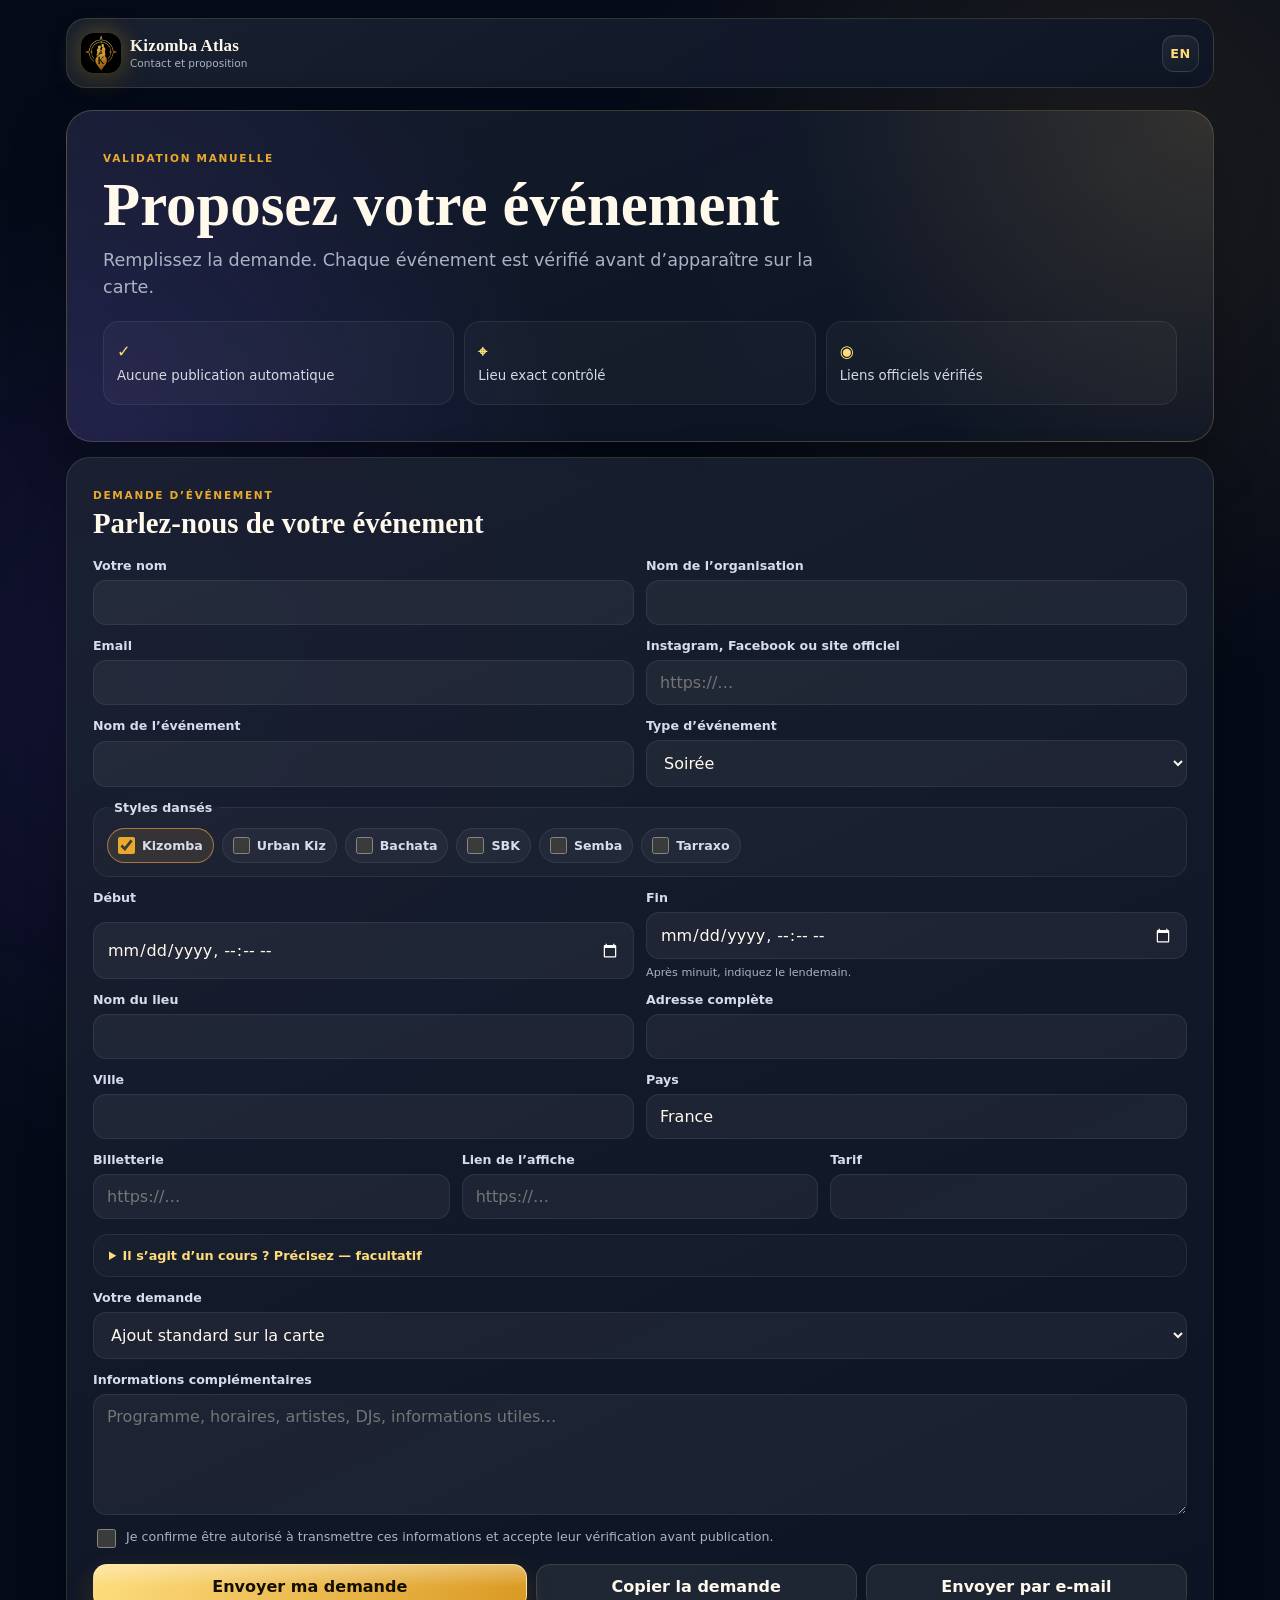
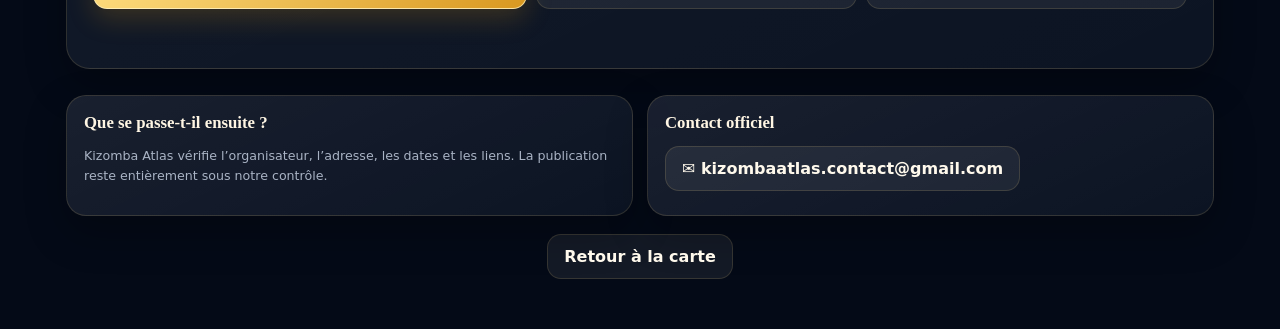
<file: contact.html>
<!DOCTYPE html>
<html lang="fr">
<head>
  <meta charset="UTF-8" />
  <meta name="viewport" content="width=device-width, initial-scale=1, viewport-fit=cover" />
  <meta name="theme-color" content="#040a17" />
  <meta name="description" content="Contactez Kizomba Atlas pour proposer une soirée, un festival ou un workshop." />
  <title>Kizomba Atlas — Nous contacter</title>

  <link rel="icon" href="./assets/logo.svg" type="image/svg+xml" />
  <link rel="apple-touch-icon" sizes="180x180" href="./assets/icon-180.png" />
  <link rel="stylesheet" href="./style.css?v=20260724-tags" />
</head>
<body class="organizer-body contact-body">
  <main class="organizer-shell contact-shell">

    <header class="admin-header">
      <a class="brand" href="./index.html">
        <img class="brand-logo" src="./assets/logo.svg" alt="Logo Kizomba Atlas" />
        <div>
          <strong>Kizomba Atlas</strong>
          <span data-i18n="contactAndSubmission">Contact et proposition</span>
        </div>
      </a>
      <button id="contactLanguageButton" class="icon-button language-button" type="button">FR</button>
    </header>

    <section class="contact-hero">
      <span class="eyebrow" data-i18n="manualReview">VALIDATION MANUELLE</span>
      <h1 data-i18n="contactTitle">Proposez votre événement</h1>
      <p data-i18n="contactIntro">
        Remplissez la demande. Chaque événement est vérifié avant d’apparaître sur la carte.
      </p>

      <div class="contact-trust-row">
        <span><b>✓</b><small data-i18n="noAutoPublish">Aucune publication automatique</small></span>
        <span><b>⌖</b><small data-i18n="exactLocationCheck">Lieu exact contrôlé</small></span>
        <span><b>◉</b><small data-i18n="officialLinksCheck">Liens officiels vérifiés</small></span>
      </div>
    </section>

    <section class="admin-card contact-card">
      <div class="card-heading">
        <div>
          <span class="eyebrow" data-i18n="eventRequest">DEMANDE D’ÉVÉNEMENT</span>
          <h2 data-i18n="tellUsAboutEvent">Parlez-nous de votre événement</h2>
        </div>
      </div>

      <form id="contactForm" class="stack-form">

        <div class="form-grid two-columns">
          <label>
            <span data-i18n="yourName">Votre nom</span>
            <input id="contactName" type="text" required maxlength="100" autocomplete="name" />
          </label>
          <label>
            <span data-i18n="organizationName">Nom de l’organisation</span>
            <input id="contactOrganization" type="text" required maxlength="140" />
          </label>
        </div>

        <div class="form-grid two-columns">
          <label>
            <span>Email</span>
            <input id="contactEmail" type="email" required maxlength="180" autocomplete="email" />
          </label>
          <label>
            <span data-i18n="officialProfile">Instagram, Facebook ou site officiel</span>
            <input id="contactProfile" type="url" placeholder="https://…" maxlength="300" />
          </label>
        </div>

        <div class="form-grid two-columns">
          <label>
            <span data-i18n="eventName">Nom de l’événement</span>
            <input id="contactEventName" type="text" required maxlength="160" />
          </label>
          <label>
            <span data-i18n="eventType">Type d’événement</span>
            <select id="contactEventType" required>
              <option value="party" data-i18n="party">Soirée</option>
              <option value="festival" data-i18n="festival">Festival</option>
              <option value="workshop" data-i18n="workshop">Workshop</option>
            </select>
          </label>
        </div>

        <fieldset class="dance-style-selector contact-style-selector">
          <legend data-i18n="danceStyles">Styles dansés</legend>
          <label><input type="checkbox" name="contactStyle" value="kizomba" checked /><span>Kizomba</span></label>
          <label><input type="checkbox" name="contactStyle" value="urban-kiz" /><span>Urban Kiz</span></label>
          <label><input type="checkbox" name="contactStyle" value="bachata" /><span>Bachata</span></label>
          <label><input type="checkbox" name="contactStyle" value="sbk" /><span>SBK</span></label>
          <label><input type="checkbox" name="contactStyle" value="semba" /><span>Semba</span></label>
          <label><input type="checkbox" name="contactStyle" value="tarraxo" /><span>Tarraxo</span></label>
        </fieldset>

        <div class="form-grid two-columns">
          <label>
            <span data-i18n="start">Début</span>
            <input id="contactStart" type="datetime-local" required />
          </label>
          <label>
            <span data-i18n="end">Fin</span>
            <input id="contactEnd" type="datetime-local" />
            <small>Après minuit, indiquez le lendemain.</small>
          </label>
        </div>

        <div class="form-grid two-columns">
          <label>
            <span data-i18n="venueName">Nom du lieu</span>
            <input id="contactVenue" type="text" required maxlength="160" />
          </label>
          <label>
            <span data-i18n="fullAddress">Adresse complète</span>
            <input id="contactAddress" type="text" required maxlength="260" />
          </label>
        </div>

        <div class="form-grid two-columns">
          <label>
            <span data-i18n="city">Ville</span>
            <input id="contactCity" type="text" required maxlength="120" />
          </label>
          <label>
            <span data-i18n="country">Pays</span>
            <input id="contactCountry" type="text" required maxlength="120" value="France" />
          </label>
        </div>

        <div class="form-grid three-columns">
          <label>
            <span data-i18n="ticketLink">Billetterie</span>
            <input id="contactTicket" type="url" placeholder="https://…" maxlength="300" />
          </label>
          <label>
            <span data-i18n="posterLink">Lien de l’affiche</span>
            <input id="contactPoster" type="url" placeholder="https://…" maxlength="300" />
          </label>
          <label>
            <span data-i18n="price">Tarif</span>
            <input id="contactPrice" type="text" maxlength="100" />
          </label>
        </div>

        <details class="admin-optional-details admin-course-details">
          <summary>Il s’agit d’un cours ? Précisez — facultatif</summary>
          <fieldset class="dance-style-selector admin-course-selector admin-details-content">
            <legend>Contenu pédagogique</legend>
            <label><input type="checkbox" name="courseTag" value="kizomba-traditionnelle" /><span>Kizomba traditionnelle</span></label>
            <label><input type="checkbox" name="courseTag" value="urban-kiz" /><span>Urban Kiz</span></label>
            <label><input type="checkbox" name="courseTag" value="tango-kiz" /><span>Tango Kiz</span></label>
            <label><input type="checkbox" name="courseTag" value="kiz-fusion" /><span>Kiz Fusion</span></label>
            <label><input type="checkbox" name="courseTag" value="semba" /><span>Semba</span></label>
            <label><input type="checkbox" name="courseTag" value="musicalite" /><span>Musicalité</span></label>
            <label><input type="checkbox" name="courseTag" value="men-styling" /><span>Men Styling</span></label>
            <label><input type="checkbox" name="courseTag" value="lady-styling" /><span>Lady Styling</span></label>
            <label><input type="checkbox" name="courseTag" value="cours-individuel" /><span>Cours individuel</span></label>
            <label><input type="checkbox" name="courseTag" value="cours-couple" /><span>Cours en couple</span></label>
            <label><input type="checkbox" name="courseTag" value="cours-collectif" /><span>Cours collectif</span></label>
          </fieldset>
        </details>

        <label>
          <span data-i18n="requestType">Votre demande</span>
          <select id="contactRequestType">
            <option value="standard" data-i18n="standardListing">Ajout standard sur la carte</option>
            <option value="featured" data-i18n="featuredRequest">Demande de mise en avant</option>
            <option value="pro" data-i18n="proRequest">Renseignements Atlas Pro</option>
          </select>
        </label>

        <label>
          <span data-i18n="additionalInformation">Informations complémentaires</span>
          <textarea id="contactMessage" rows="5" maxlength="1600"
            data-i18n-placeholder="contactMessagePlaceholder"
            placeholder="Programme, horaires, artistes, DJs, informations utiles…"></textarea>
        </label>

        <!-- Piège à robots : invisible pour un humain, rempli par les automates. -->
        <div class="contact-honeypot" aria-hidden="true">
          <label>
            <span>Site web</span>
            <input id="contactWebsite" type="text" tabindex="-1" autocomplete="off" />
          </label>
        </div>

        <label class="consent-label">
          <input id="contactConsent" type="checkbox" required />
          <span data-i18n="contactConsent">
            Je confirme être autorisé à transmettre ces informations et accepte leur vérification avant publication.
          </span>
        </label>

        <div class="contact-actions">
          <button id="sendRequestButton" class="primary-button" type="submit">
            Envoyer ma demande
          </button>
          <button id="copyRequestButton" class="secondary-button" type="button" data-i18n="copyRequest">
            Copier la demande
          </button>
          <button id="emailRequestButton" class="secondary-button" type="button">
            Envoyer par e-mail
          </button>
        </div>

        <p id="contactStatus" class="form-message" aria-live="polite"></p>
      </form>
    </section>

    <section id="contactSuccess" class="admin-card contact-card is-hidden">
      <div class="moderation-notice">
        <span>✓</span>
        <p>
          Votre demande a bien été reçue. Kizomba Atlas vérifie l’organisateur,
          l’adresse et les liens, puis publie la date sur la carte.
        </p>
      </div>

      <button id="contactAnother" class="secondary-button full-width" type="button">
        Proposer une autre date
      </button>
    </section>

    <section class="contact-side-grid">
      <article class="info-card">
        <h2 data-i18n="whatHappensNext">Que se passe-t-il ensuite ?</h2>
        <p data-i18n="nextStepsText">
          Kizomba Atlas vérifie l’organisateur, l’adresse, les dates et les liens.
          La publication reste entièrement sous notre contrôle.
        </p>
      </article>

      <article id="officialContactCard" class="info-card is-hidden">
        <h2 data-i18n="officialContact">Contact officiel</h2>
        <div id="officialContactLinks" class="official-contact-links"></div>
      </article>
    </section>

    <a class="secondary-button contact-back-button" href="./index.html" data-i18n="backToMap">
      Retour à la carte
    </a>

  </main>

  <script src="./contact-config.js?v=20260724-tags"></script>
  <script src="./i18n.js?v=20260724-tags"></script>
  <script src="./contact.js?v=20260724-tags"></script>
</body>
</html>
</file>
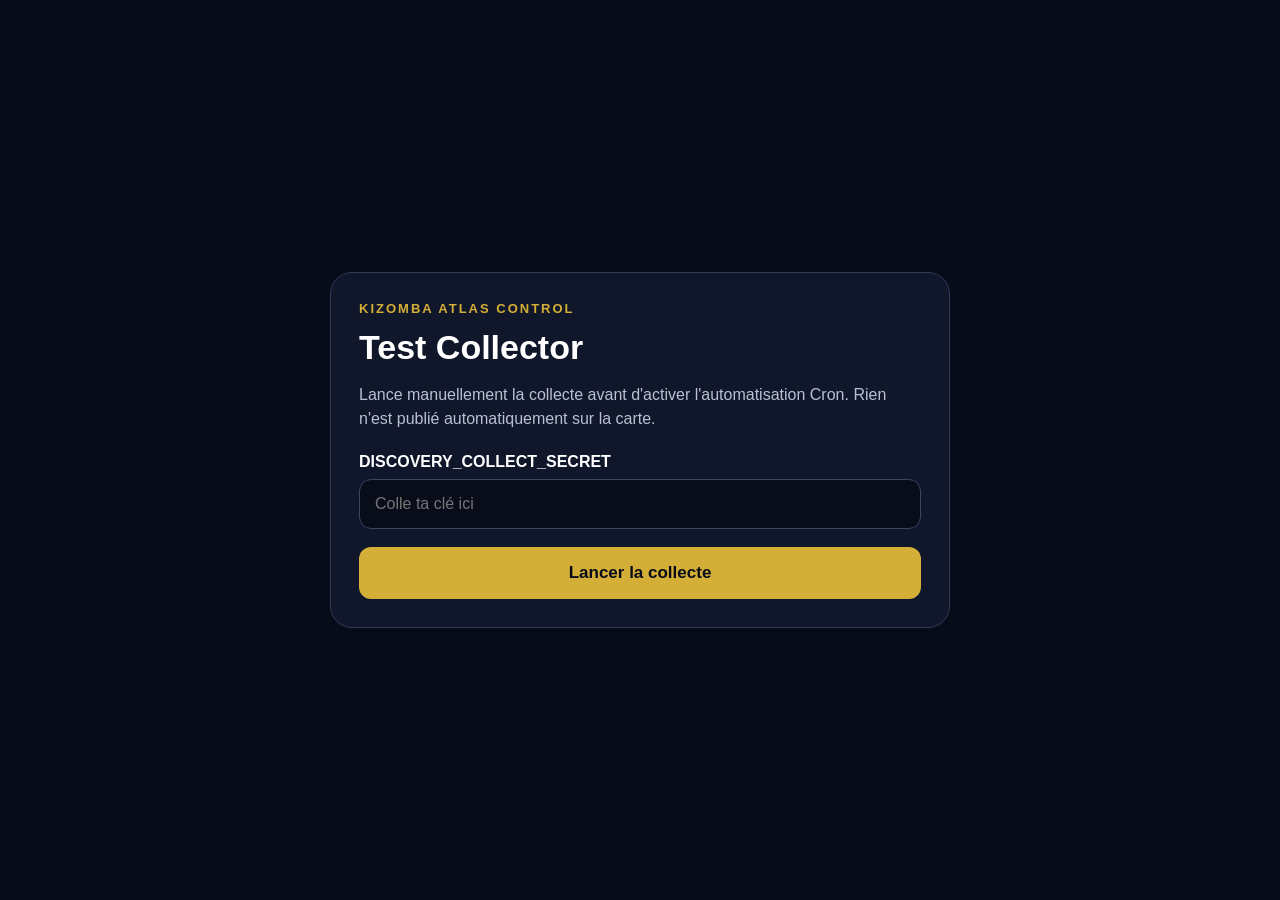
<file: discovery-collect-test.html>
<!DOCTYPE html>
<html lang="fr">
<head>
  <meta charset="UTF-8">
  <meta name="viewport" content="width=device-width, initial-scale=1">
  <meta name="robots" content="noindex,nofollow">

  <title>Kizomba Atlas — Test Collector</title>

  <style>
    * {
      box-sizing: border-box;
    }

    body {
      margin: 0;
      min-height: 100vh;
      background: #080b18;
      color: white;
      font-family: Arial, sans-serif;
      display: flex;
      align-items: center;
      justify-content: center;
      padding: 20px;
    }

    .card {
      width: 100%;
      max-width: 620px;
      background: #11172a;
      border: 1px solid #303a59;
      border-radius: 22px;
      padding: 28px;
    }

    .brand {
      color: #d4af37;
      font-size: 13px;
      font-weight: 700;
      letter-spacing: 2px;
    }

    h1 {
      margin: 12px 0;
      font-size: 34px;
    }

    p {
      color: #b9c0d4;
      line-height: 1.5;
    }

    label {
      display: block;
      margin-top: 22px;
      margin-bottom: 8px;
      font-weight: bold;
    }

    input {
      width: 100%;
      padding: 15px;
      border-radius: 12px;
      border: 1px solid #394563;
      background: #090d19;
      color: white;
      font-size: 16px;
    }

    button {
      width: 100%;
      margin-top: 18px;
      padding: 16px;
      border: 0;
      border-radius: 12px;
      background: #d4af37;
      color: #080b18;
      font-size: 17px;
      font-weight: bold;
    }

    pre {
      display: none;
      margin-top: 20px;
      padding: 15px;
      border-radius: 12px;
      background: #05070d;
      white-space: pre-wrap;
      word-break: break-word;
      max-height: 500px;
      overflow: auto;
    }
  </style>
</head>

<body>

  <div class="card">

    <div class="brand">
      KIZOMBA ATLAS CONTROL
    </div>

    <h1>Test Collector</h1>

    <p>
      Lance manuellement la collecte avant d'activer l'automatisation Cron.
      Rien n'est publié automatiquement sur la carte.
    </p>

    <label for="secret">
      DISCOVERY_COLLECT_SECRET
    </label>

    <input
      id="secret"
      type="password"
      placeholder="Colle ta clé ici"
    >

    <button id="start">
      Lancer la collecte
    </button>

    <pre id="result"></pre>

  </div>

  <script>
    const button = document.getElementById("start");
    const secretInput = document.getElementById("secret");
    const result = document.getElementById("result");

    button.addEventListener("click", async function () {

      const secret = secretInput.value.trim();

      if (!secret) {
        result.style.display = "block";
        result.textContent = "Entre ta clé DISCOVERY_COLLECT_SECRET.";
        return;
      }

      button.disabled = true;
      button.textContent = "Collecte en cours...";

      try {

        const response = await fetch("/api/discovery-collect", {
          method: "POST",
          headers: {
            "Content-Type": "application/json"
          },
          body: JSON.stringify({
            collector_secret: secret
          })
        });

        const text = await response.text();

        let data;

        try {
          data = JSON.parse(text);
        } catch {
          data = {
            raw: text
          };
        }

        result.style.display = "block";

        result.textContent = JSON.stringify(
          {
            http_status: response.status,
            ...data
          },
          null,
          2
        );

      } catch (error) {

        result.style.display = "block";

        result.textContent = JSON.stringify(
          {
            ok: false,
            error: error.message
          },
          null,
          2
        );
      }

      button.disabled = false;
      button.textContent = "Lancer la collecte";
    });
  </script>

</body>
</html>
</file>
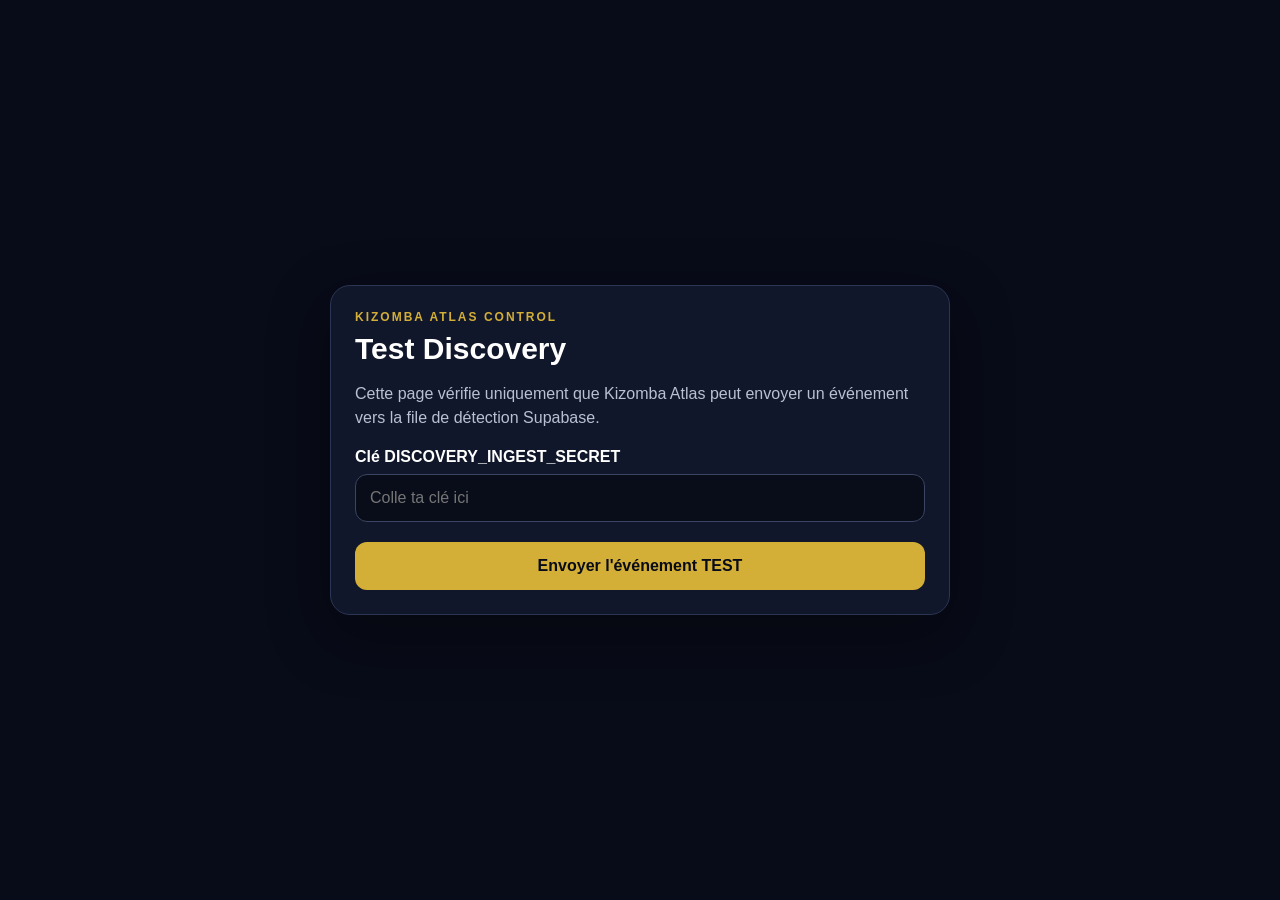
<file: discovery-test.html>
<!DOCTYPE html>
<html lang="fr">
<head>
  <meta charset="UTF-8">

  <meta
    name="viewport"
    content="width=device-width, initial-scale=1"
  >

  <meta
    name="robots"
    content="noindex,nofollow"
  >

  <title>Kizomba Atlas — Test Discovery</title>

  <style>
    * {
      box-sizing: border-box;
    }

    body {
      margin: 0;
      min-height: 100vh;

      font-family:
        Arial,
        Helvetica,
        sans-serif;

      background:
        #080b18;

      color:
        #ffffff;

      display: flex;
      align-items: center;
      justify-content: center;

      padding: 20px;
    }

    .card {
      width: 100%;
      max-width: 620px;

      background:
        #11172a;

      border:
        1px solid #2b3554;

      border-radius:
        20px;

      padding:
        24px;

      box-shadow:
        0 20px 60px
        rgba(0, 0, 0, 0.35);
    }

    .eyebrow {
      color:
        #d4af37;

      font-size:
        12px;

      font-weight:
        700;

      letter-spacing:
        2px;
    }

    h1 {
      margin:
        8px 0 10px;

      font-size:
        30px;
    }

    p {
      color:
        #b9c0d4;

      line-height:
        1.5;
    }

    label {
      display:
        block;

      margin-top:
        18px;

      font-weight:
        700;
    }

    input {
      width:
        100%;

      margin-top:
        8px;

      padding:
        14px;

      border:
        1px solid #394563;

      border-radius:
        12px;

      background:
        #090d19;

      color:
        white;

      font-size:
        16px;
    }

    button {
      width:
        100%;

      margin-top:
        20px;

      padding:
        15px;

      border:
        0;

      border-radius:
        12px;

      background:
        #d4af37;

      color:
        #080b18;

      font-size:
        16px;

      font-weight:
        800;

      cursor:
        pointer;
    }

    button:disabled {
      opacity:
        0.6;
    }

    pre {
      display:
        none;

      margin-top:
        20px;

      padding:
        16px;

      border-radius:
        12px;

      background:
        #05070d;

      white-space:
        pre-wrap;

      word-break:
        break-word;

      color:
        #d8e0f4;
    }

    .success {
      border:
        1px solid #2f8653;
    }

    .error {
      border:
        1px solid #b94e58;
    }
  </style>
</head>

<body>

  <main class="card">

    <div class="eyebrow">
      KIZOMBA ATLAS CONTROL
    </div>

    <h1>
      Test Discovery
    </h1>

    <p>
      Cette page vérifie uniquement que
      Kizomba Atlas peut envoyer un événement
      vers la file de détection Supabase.
    </p>

    <label for="secret">
      Clé DISCOVERY_INGEST_SECRET
    </label>

    <input
      id="secret"
      type="password"
      autocomplete="off"
      placeholder="Colle ta clé ici"
    >

    <button
      id="sendButton"
      type="button"
    >
      Envoyer l'événement TEST
    </button>

    <pre id="result"></pre>

  </main>

  <script>

    const button =
      document.getElementById(
        "sendButton"
      );

    const result =
      document.getElementById(
        "result"
      );

    const secretInput =
      document.getElementById(
        "secret"
      );

    function showResult(
      data,
      ok
    ) {

      result.style.display =
        "block";

      result.className =
        ok
          ? "success"
          : "error";

      result.textContent =
        JSON.stringify(
          data,
          null,
          2
        );
    }

    button.addEventListener(
      "click",
      async () => {

        const secret =
          secretInput
            .value
            .trim();

        if (!secret) {

          showResult(
            {
              ok: false,
              error:
                "Entre d'abord ta clé secrète."
            },
            false
          );

          return;
        }

        button.disabled =
          true;

        button.textContent =
          "Envoi en cours...";

        const payload = {

          discovery_secret:
            secret,

          source_platform:
            "test",

          source_url:
            "https://kizomba-atlas.vercel.app/",

          source_name:
            "Test Kizomba Atlas",

          event_name:
            "TEST — Détection Kizomba Atlas",

          organizer_name:
            "Kizomba Atlas",

          event_type:
            "party",

          styles: [
            "kizomba",
            "urban-kiz"
          ],

          starts_at:
            "2026-08-30T20:00:00+02:00",

          venue_name:
            "Lieu test",

          address:
            "Adresse test",

          city:
            "Tours",

          country:
            "France",

          description:
            "Événement de test pour vérifier la chaîne Discovery.",

          confidence:
            1,

          verification_notes:
            "TEST TECHNIQUE — À SUPPRIMER"
        };

        try {

          const response =
            await fetch(
              "/api/discovery-ingest",
              {
                method:
                  "POST",

                headers: {
                  "Content-Type":
                    "application/json"
                },

                body:
                  JSON.stringify(
                    payload
                  )
              }
            );

          const text =
            await response.text();

          let data;

          try {

            data =
              JSON.parse(
                text
              );

          } catch {

            data = {
              raw:
                text
            };
          }

          showResult(
            {
              http_status:
                response.status,

              ...data
            },

            response.ok
          );

        } catch (
          error
        ) {

          showResult(
            {
              ok:
                false,

              error:
                error.message
            },

            false
          );
        }

        button.disabled =
          false;

        button.textContent =
          "Envoyer l'événement TEST";
      }
    );

  </script>

</body>
</html>
</file>
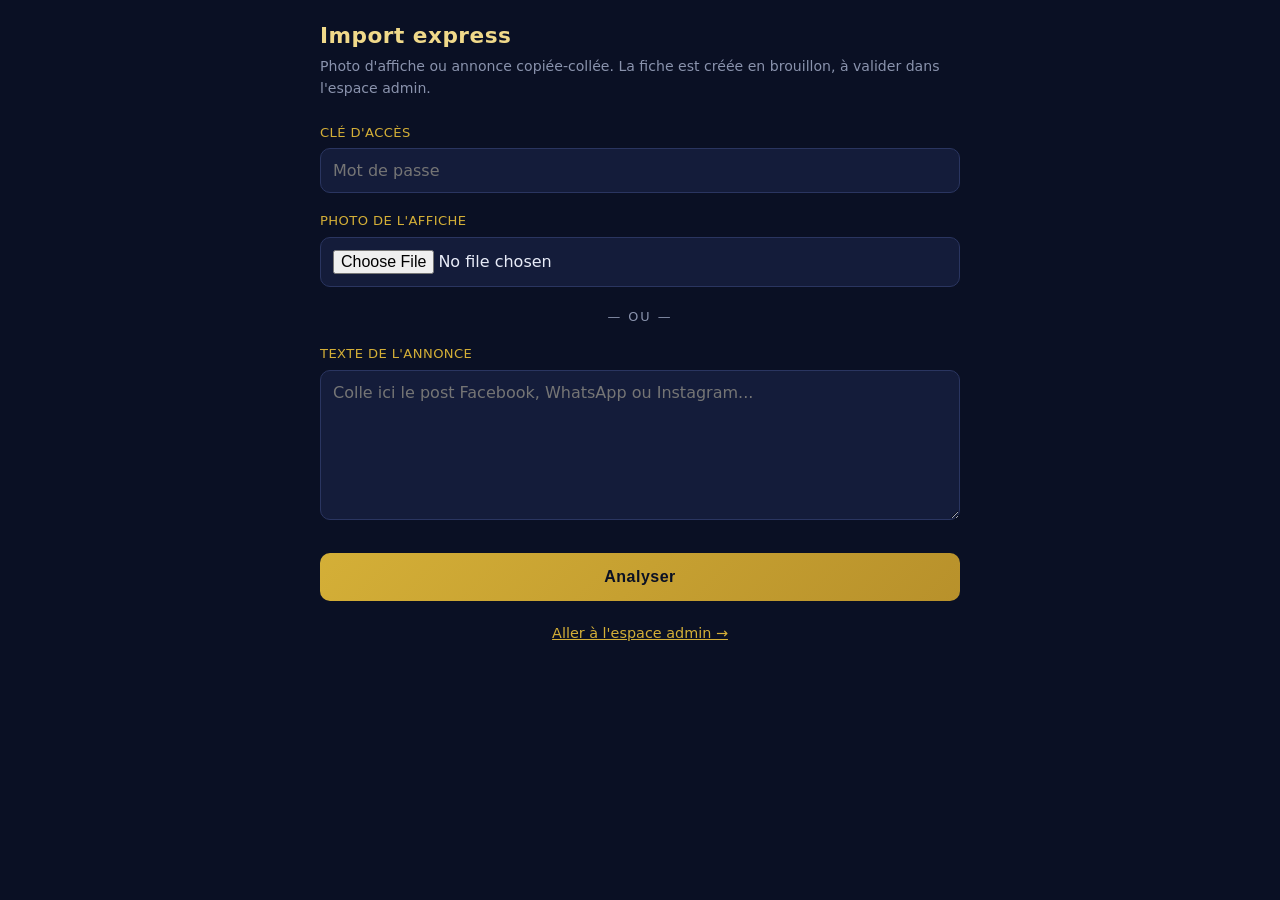
<file: import.html>
<!DOCTYPE html>
<html lang="fr">
<head>
<meta charset="utf-8">
<meta name="viewport" content="width=device-width, initial-scale=1">
<meta name="robots" content="noindex, nofollow">
<title>Import express — Atlas</title>
<style>
  :root{
    --nuit:#0a1024;
    --nuit-clair:#141c3a;
    --or:#d4af37;
    --or-doux:#f0d98a;
    --texte:#e8ecf8;
    --gris:#8a93ad;
    --vert:#3ecf8e;
    --rouge:#ff6b6b;
  }
  *{box-sizing:border-box}
  body{
    margin:0;padding:20px 16px 60px;
    background:var(--nuit);
    color:var(--texte);
    font-family:system-ui,-apple-system,"Segoe UI",Roboto,sans-serif;
    line-height:1.5;
  }
  .cadre{max-width:640px;margin:0 auto}
  h1{font-size:1.35rem;margin:0 0 4px;color:var(--or-doux);letter-spacing:.5px}
  .sous{color:var(--gris);font-size:.88rem;margin:0 0 24px}
  label{display:block;font-size:.82rem;color:var(--or);margin:18px 0 6px;letter-spacing:.4px;text-transform:uppercase}
  input[type=password],input[type=file],textarea{
    width:100%;padding:12px;
    background:var(--nuit-clair);
    border:1px solid #2a3560;border-radius:10px;
    color:var(--texte);font-size:1rem;font-family:inherit;
  }
  textarea{min-height:150px;resize:vertical}
  input:focus,textarea:focus{outline:none;border-color:var(--or)}
  .ou{text-align:center;color:var(--gris);font-size:.8rem;margin:20px 0 0;letter-spacing:2px}
  button{
    width:100%;margin-top:26px;padding:15px;
    background:linear-gradient(135deg,var(--or),#b8912b);
    color:#0a1024;border:none;border-radius:10px;
    font-size:1rem;font-weight:700;letter-spacing:.5px;cursor:pointer;
  }
  button:disabled{opacity:.5}
  .apercu{margin-top:14px;border-radius:10px;max-width:100%;display:none;border:1px solid #2a3560}
  .poids{font-size:.78rem;color:var(--gris);margin-top:6px;display:none}
  .resultat{
    margin-top:26px;padding:16px;border-radius:12px;
    background:var(--nuit-clair);border:1px solid #2a3560;display:none;
  }
  .resultat.ok{border-color:var(--vert)}
  .resultat.ko{border-color:var(--rouge)}
  .titre-res{font-size:1.05rem;color:var(--or-doux);margin:0 0 12px}
  .affiche-res{width:100%;border-radius:10px;margin-bottom:14px;display:block}
  .champ{display:flex;gap:10px;padding:7px 0;border-bottom:1px solid #1e274a;font-size:.9rem}
  .champ b{color:var(--gris);font-weight:500;min-width:110px;flex-shrink:0}
  .alerte{
    margin-top:14px;padding:12px;border-radius:8px;
    background:rgba(212,175,55,.1);border:1px solid rgba(212,175,55,.35);
    font-size:.86rem;color:var(--or-doux);
  }
  .alerte.info{background:rgba(62,207,142,.08);border-color:rgba(62,207,142,.3);color:#9fe7c4}
  .lien{display:block;text-align:center;margin-top:22px;color:var(--or);font-size:.9rem}
</style>
</head>
<body>
<div class="cadre">

  <h1>Import express</h1>
  <p class="sous">Photo d'affiche ou annonce copiée-collée. La fiche est créée en brouillon, à valider dans l'espace admin.</p>

  <label for="secret">Clé d'accès</label>
  <input type="password" id="secret" placeholder="Mot de passe" autocomplete="off">

  <label for="photo">Photo de l'affiche</label>
  <input type="file" id="photo" accept="image/*">
  <img id="apercu" class="apercu" alt="">
  <p class="poids" id="poids"></p>

  <p class="ou">— OU —</p>

  <label for="texte">Texte de l'annonce</label>
  <textarea id="texte" placeholder="Colle ici le post Facebook, WhatsApp ou Instagram..."></textarea>

  <button id="envoyer">Analyser</button>

  <div class="resultat" id="resultat"></div>

  <a class="lien" href="/admin.html">Aller à l'espace admin →</a>
</div>

<script>
const $ = (id) => document.getElementById(id);
let imageBase64 = null, mediaType = null;

$("secret").value = localStorage.getItem("atlas_secret") || "";
$("secret").addEventListener("change", (e) => {
  localStorage.setItem("atlas_secret", e.target.value.trim());
});

// Réduit la photo avant envoi : une photo de téléphone dépasse la limite du serveur
function reduireImage(fichier, cote = 1600, qualite = 0.85) {
  return new Promise((resolve, reject) => {
    const lecteur = new FileReader();
    lecteur.onload = () => {
      const img = new Image();
      img.onload = () => {
        let { width: l, height: h } = img;
        if (Math.max(l, h) > cote) {
          const ratio = cote / Math.max(l, h);
          l = Math.round(l * ratio);
          h = Math.round(h * ratio);
        }
        const canvas = document.createElement("canvas");
        canvas.width = l;
        canvas.height = h;
        canvas.getContext("2d").drawImage(img, 0, 0, l, h);
        const dataUrl = canvas.toDataURL("image/jpeg", qualite);
        resolve({ dataUrl, base64: dataUrl.split(",")[1], type: "image/jpeg" });
      };
      img.onerror = () => reject(new Error("Image illisible"));
      img.src = lecteur.result;
    };
    lecteur.onerror = () => reject(new Error("Lecture impossible"));
    lecteur.readAsDataURL(fichier);
  });
}

$("photo").addEventListener("change", async (e) => {
  const fichier = e.target.files[0];
  if (!fichier) return;
  $("poids").style.display = "block";
  $("poids").textContent = "Préparation de l'image...";
  try {
    const r = await reduireImage(fichier);
    imageBase64 = r.base64;
    mediaType = r.type;
    $("apercu").src = r.dataUrl;
    $("apercu").style.display = "block";
    const ko = Math.round((r.base64.length * 3) / 4 / 1024);
    $("poids").textContent = `Prête (${ko} Ko, réduite depuis ${Math.round(fichier.size / 1024)} Ko)`;
  } catch (err) {
    $("poids").textContent = "Impossible de préparer cette image.";
    imageBase64 = null;
  }
});

function ligne(nom, valeur) {
  if (valeur === null || valeur === undefined || valeur === "" ||
      (Array.isArray(valeur) && valeur.length === 0)) return "";
  const v = Array.isArray(valeur) ? valeur.join(", ") : valeur;
  return `<div class="champ"><b>${nom}</b><span>${String(v)}</span></div>`;
}

$("envoyer").addEventListener("click", async () => {
  const secret = $("secret").value.trim();
  const texte = $("texte").value.trim();
  const boite = $("resultat");

  if (!secret) { alert("Renseigne la clé d'accès."); return; }
  if (!imageBase64 && texte.length < 15) { alert("Ajoute une photo ou colle un texte."); return; }

  $("envoyer").disabled = true;
  $("envoyer").textContent = imageBase64 ? "Lecture de l'affiche..." : "Analyse en cours...";
  boite.style.display = "none";

  try {
    const r = await fetch("/api/flyer", {
      method: "POST",
      headers: { "Content-Type": "application/json", "x-atlas-secret": secret },
      body: JSON.stringify(
        imageBase64 ? { image_base64: imageBase64, media_type: mediaType } : { texte }
      )
    });

    const data = await r.json();
    boite.style.display = "block";

    if (!r.ok) {
      boite.className = "resultat ko";
      boite.innerHTML = `<p class="titre-res">Échec</p>
        <div class="champ"><b>Erreur</b><span>${data.erreur || "inconnue"}</span></div>
        ${data.detail ? `<div class="champ"><b>Détail</b><span>${data.detail}</span></div>` : ""}`;
      return;
    }

    const e = data.evenement || {};
    const messages = [];

    if (data.geocodage === "adresse exacte") messages.push(`<div class="alerte info">Localisée à l'adresse exacte.</div>`);
    else if (data.geocodage === "centre-ville") messages.push(`<div class="alerte">Localisée au centre de la ville : à affiner dans l'admin.</div>`);
    else messages.push(`<div class="alerte">Localisation introuvable : coordonnées à saisir à la main.</div>`);

    if (data.affiche === "non conservée") messages.push(`<div class="alerte">L'affiche n'a pas pu être conservée (bucket non configuré).</div>`);
    if (data.repli) messages.push(`<div class="alerte">Catégorie ou styles simplifiés : à revérifier.</div>`);

    boite.className = "resultat ok";
    boite.innerHTML = `
      <p class="titre-res">Brouillon créé</p>
      ${e.image_url ? `<img class="affiche-res" src="${e.image_url}" alt="">` : ""}
      ${ligne("Titre", e.title_fr)}
      ${ligne("Organisateur", e.organizer_name)}
      ${ligne("Catégorie", e.category)}
      ${ligne("Styles", e.styles)}
      ${ligne("Début", e.starts_at)}
      ${ligne("Fin", e.ends_at)}
      ${ligne("Lieu", e.venue_name)}
      ${ligne("Adresse", e.address)}
      ${ligne("Ville", e.city)}
      ${ligne("Tarifs", e.price_text_fr)}
      ${ligne("Billetterie", e.ticket_url)}
      ${ligne("Récurrence", e.recurrence)}
      ${data.a_verifier ? `<div class="alerte"><b>À vérifier :</b> ${data.a_verifier}</div>` : ""}
      ${messages.join("")}
    `;
  } catch (err) {
    boite.style.display = "block";
    boite.className = "resultat ko";
    boite.innerHTML = `<p class="titre-res">Connexion impossible</p>
      <div class="champ"><b>Détail</b><span>${err.message}</span></div>`;
  } finally {
    $("envoyer").disabled = false;
    $("envoyer").textContent = "Analyser";
  }
});
</script>
</body>
</html>
</file>
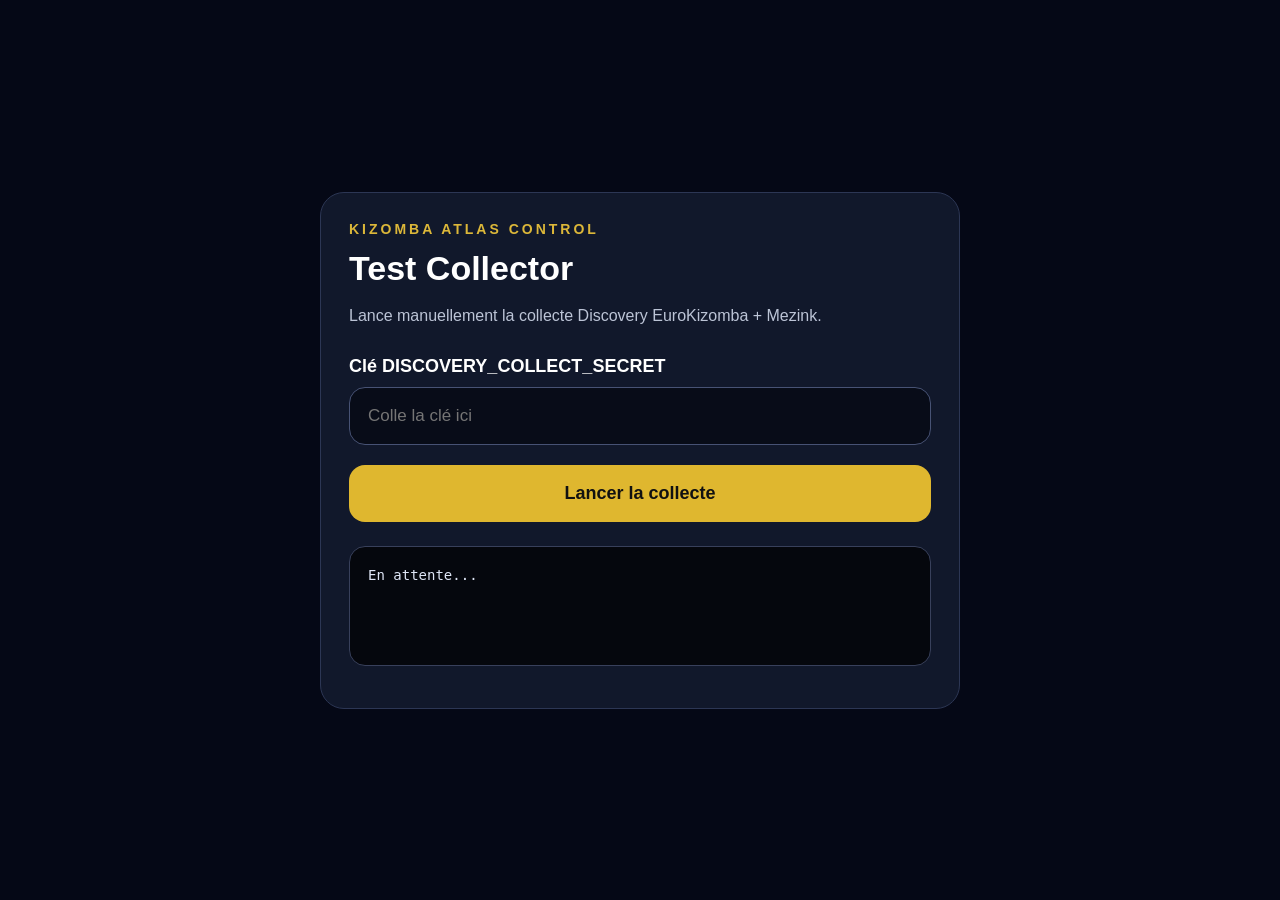
<file: public/test-collector.html>
<!DOCTYPE html>
<html lang="fr">
<head>
  <meta charset="UTF-8" />
  <meta name="viewport" content="width=device-width, initial-scale=1.0" />
  <title>Kizomba Atlas — Test Collector</title>

  <style>
    * {
      box-sizing: border-box;
    }

    body {
      margin: 0;
      min-height: 100vh;
      display: flex;
      align-items: center;
      justify-content: center;
      padding: 24px;
      background: #050816;
      color: #ffffff;
      font-family: Arial, sans-serif;
    }

    .card {
      width: 100%;
      max-width: 640px;
      background: #11182b;
      border: 1px solid #2c3654;
      border-radius: 24px;
      padding: 28px;
    }

    .eyebrow {
      color: #dcb739;
      font-size: 14px;
      letter-spacing: 3px;
      font-weight: 700;
      margin-bottom: 12px;
    }

    h1 {
      margin: 0 0 14px;
      font-size: 34px;
    }

    p {
      color: #bcc4d6;
      line-height: 1.5;
    }

    label {
      display: block;
      margin-top: 28px;
      margin-bottom: 10px;
      font-weight: 700;
      font-size: 18px;
    }

    input {
      width: 100%;
      padding: 18px;
      border-radius: 16px;
      border: 1px solid #475274;
      background: #080c18;
      color: white;
      font-size: 17px;
    }

    button {
      width: 100%;
      margin-top: 20px;
      padding: 18px;
      border: 0;
      border-radius: 16px;
      background: #dfb72f;
      color: #111111;
      font-size: 18px;
      font-weight: 800;
      cursor: pointer;
    }

    button:disabled {
      opacity: 0.6;
    }

    pre {
      margin-top: 24px;
      padding: 18px;
      min-height: 120px;
      border-radius: 16px;
      background: #05070d;
      border: 1px solid #38405b;
      color: #dfe6f6;
      white-space: pre-wrap;
      overflow-wrap: anywhere;
      font-size: 14px;
      line-height: 1.5;
    }
  </style>
</head>

<body>
  <main class="card">
    <div class="eyebrow">KIZOMBA ATLAS CONTROL</div>

    <h1>Test Collector</h1>

    <p>
      Lance manuellement la collecte Discovery
      EuroKizomba + Mezink.
    </p>

    <label for="secret">
      Clé DISCOVERY_COLLECT_SECRET
    </label>

    <input
      id="secret"
      type="password"
      autocomplete="off"
      placeholder="Colle la clé ici"
    />

    <button id="run">
      Lancer la collecte
    </button>

    <pre id="result">En attente...</pre>
  </main>

  <script>
    const button = document.getElementById("run");
    const input = document.getElementById("secret");
    const result = document.getElementById("result");

    button.addEventListener("click", async () => {
      const secret = input.value.trim();

      if (!secret) {
        result.textContent =
          "Erreur : entre DISCOVERY_COLLECT_SECRET.";
        return;
      }

      button.disabled = true;
      button.textContent = "Collecte en cours...";
      result.textContent = "Connexion au collector...";

      try {
        const response = await fetch("/api/discovery-collect", {
          method: "POST",
          headers: {
            "Content-Type": "application/json",
            "x-collector-secret": secret
          },
          body: JSON.stringify({})
        });

        const text = await response.text();

        let data;

        try {
          data = JSON.parse(text);
        } catch {
          data = {
            http_status: response.status,
            raw: text
          };
        }

        result.textContent = JSON.stringify(
          {
            http_status: response.status,
            ...data
          },
          null,
          2
        );
      } catch (error) {
        result.textContent = JSON.stringify(
          {
            ok: false,
            error: error.message
          },
          null,
          2
        );
      } finally {
        button.disabled = false;
        button.textContent = "Lancer la collecte";
      }
    });
  </script>
</body>
</html>
</file>
<file: style.css>
/* =========================================================
   KIZOMBA ATLAS — feuille de style unique et consolidée
   Identité conservée : noir bleuté, bleu nuit, or royal.
   Les trois générations de règles empilées ont été fusionnées
   en une seule valeur finale par sélecteur.
   ========================================================= */


/* =========================================================
   1. LEAFLET — couche de sécurité locale
   Garde la carte alignée même si la feuille Leaflet distante
   est retardée ou bloquée par le navigateur mobile.
   ========================================================= */
.leaflet-pane,
.leaflet-tile,
.leaflet-marker-icon,
.leaflet-marker-shadow,
.leaflet-tile-container,
.leaflet-pane > svg,
.leaflet-pane > canvas,
.leaflet-zoom-box,
.leaflet-image-layer,
.leaflet-layer {
  position: absolute;
  left: 0;
  top: 0;
}

.leaflet-container {
  overflow: hidden;
  -webkit-tap-highlight-color: transparent;
  background: #0a1426;
  outline-offset: 1px;
  font: inherit;
}

.leaflet-container a {
  -webkit-tap-highlight-color: rgba(242, 194, 95, 0.35);
}

.leaflet-tile,
.leaflet-marker-icon,
.leaflet-marker-shadow {
  user-select: none;
  -webkit-user-drag: none;
}

.leaflet-tile::selection { background: transparent; }

.leaflet-marker-icon,
.leaflet-marker-shadow { display: block; }

.leaflet-container .leaflet-overlay-pane svg,
.leaflet-container .leaflet-marker-pane img,
.leaflet-container .leaflet-shadow-pane img,
.leaflet-container .leaflet-tile-pane img,
.leaflet-container img.leaflet-image-layer,
.leaflet-container .leaflet-tile {
  max-width: none !important;
  max-height: none !important;
  width: auto;
  padding: 0;
}

.leaflet-tile { visibility: hidden; }
.leaflet-tile-loaded { visibility: inherit; }

.leaflet-zoom-box {
  width: 0;
  height: 0;
  box-sizing: border-box;
  z-index: 800;
}

.leaflet-pane { z-index: 400; }
.leaflet-tile-pane { z-index: 200; }
.leaflet-overlay-pane { z-index: 400; }
.leaflet-shadow-pane { z-index: 500; }
.leaflet-marker-pane { z-index: 600; }
.leaflet-tooltip-pane { z-index: 650; }
.leaflet-popup-pane { z-index: 700; }
.leaflet-map-pane canvas { z-index: 100; }
.leaflet-map-pane svg { z-index: 200; }

.leaflet-control {
  position: relative;
  z-index: 800;
  float: left;
  clear: both;
  pointer-events: auto;
}

.leaflet-top,
.leaflet-bottom {
  position: absolute;
  z-index: 1000;
  pointer-events: none;
}

.leaflet-top { top: 0; }
.leaflet-right { right: 0; }
.leaflet-bottom { bottom: 0; }
.leaflet-left { left: 0; }

.leaflet-right .leaflet-control { float: right; }
.leaflet-top .leaflet-control { margin-top: 10px; }
.leaflet-bottom .leaflet-control { margin-bottom: 10px; }
.leaflet-left .leaflet-control { margin-left: 10px; }
.leaflet-right .leaflet-control { margin-right: 10px; }

.leaflet-bar a {
  display: block;
  width: 30px;
  height: 30px;
  line-height: 30px;
  text-align: center;
  text-decoration: none;
}

.leaflet-bar a:first-child { border-radius: 8px 8px 0 0; }
.leaflet-bar a:last-child { border-radius: 0 0 8px 8px; }

.leaflet-control-zoom-in,
.leaflet-control-zoom-out {
  font: bold 18px 'Lucida Console', Monaco, monospace;
}

.leaflet-touch .leaflet-bar a {
  width: 34px;
  height: 34px;
  line-height: 34px;
}

.leaflet-cluster-anim .leaflet-marker-icon,
.leaflet-cluster-anim .leaflet-marker-shadow {
  transition: transform .3s ease-out, opacity .3s ease-in;
}

.leaflet-cluster-spider-leg {
  transition: stroke-dashoffset .3s ease-out, stroke-opacity .3s ease-in;
}


/* =========================================================
   2. VARIABLES ET BASE
   ========================================================= */
:root {
  color-scheme: dark;

  --bg: #040a17;
  --bg-soft: #071024;
  --panel: rgba(9, 17, 34, .88);
  --panel-strong: #0a1429;
  --panel-light: rgba(255, 255, 255, .055);

  --text: #fff9ec;
  --muted: #a9b3c4;

  --gold: #e9aa2b;
  --gold-strong: #ffdb79;
  --gold-pale: #fff3bd;
  --gold-deep: #9a5700;

  --violet: #7967d8;
  --violet-soft: #a994ff;

  --danger: #ff6f7d;
  --success: #45d4a4;

  --line: rgba(255, 220, 130, .14);
  --line-soft: rgba(255, 255, 255, .075);

  --shadow: 0 24px 70px rgba(0, 0, 0, .42);

  --radius-lg: 26px;
  --radius-md: 19px;
  --radius-sm: 14px;

  --safe-bottom: env(safe-area-inset-bottom, 0px);
  --safe-top: env(safe-area-inset-top, 0px);

  --dance-kizomba: #ffb347;
  --dance-urban: #45d4a4;
  --dance-bachata: #fff0a1;
  --dance-sbk: #ab7cff;
  --dance-semba: #ff8b82;
  --dance-tarraxo: #f05c86;
  --dance-festival: #f2c25f;
  --dance-workshop: #59cce8;

  font-family: Inter, ui-sans-serif, system-ui, -apple-system, BlinkMacSystemFont, "Segoe UI", sans-serif;
}

* { box-sizing: border-box; }

html,
body {
  width: 100%;
  margin: 0;
  color: var(--text);
  background:
    radial-gradient(circle at 100% -8%, rgba(255, 195, 68, .12), transparent 30%),
    radial-gradient(circle at -10% 42%, rgba(49, 89, 149, .14), transparent 32%),
    var(--bg);
  overscroll-behavior: none;
}

body {
  min-height: 100dvh;
  overflow: hidden;
}

body::before {
  content: "";
  position: fixed;
  inset: 0;
  z-index: -1;
  pointer-events: none;
  opacity: .13;
  background-image:
    linear-gradient(rgba(255, 255, 255, .02) 1px, transparent 1px),
    linear-gradient(90deg, rgba(255, 255, 255, .02) 1px, transparent 1px);
  background-size: 38px 38px;
  mask-image: linear-gradient(180deg, black, transparent 78%);
}

button, input, select, textarea { font: inherit; }
button { color: inherit; }

a {
  color: inherit;
  text-decoration: none;
}

.is-hidden { display: none !important; }
.full-width { width: 100%; }


/* =========================================================
   3. STRUCTURE PRINCIPALE
   Mise en page en grille : chaque bloc occupe sa propre ligne
   et la carte reçoit automatiquement toute la hauteur restante.
   Plus aucun calcul de décalage en pixels, donc plus aucun
   risque de zone de carte sans hauteur réelle.
   ========================================================= */
.app-shell {
  position: relative;
  width: 100%;
  height: 100dvh;
  display: grid;
  grid-template-rows: auto auto auto minmax(0, 1fr) auto;
  overflow: hidden;
  background:
    radial-gradient(circle at 50% -8%, rgba(255, 205, 71, .10), transparent 28%),
    var(--bg);
}

.premium-shell {
  background:
    radial-gradient(circle at 50% -8%, rgba(255, 205, 71, .12), transparent 28%),
    var(--bg);
}


/* -------- En-tête compact -------- */
.topbar,
.premium-topbar {
  position: relative;
  z-index: 30;
  min-height: calc(58px + var(--safe-top));
  padding: calc(7px + var(--safe-top)) 13px 7px;
  display: flex;
  align-items: center;
  justify-content: space-between;
  gap: 10px;
  border-bottom: 1px solid var(--line);
  background: rgba(3, 9, 20, .96);
  box-shadow: 0 10px 26px rgba(0, 0, 0, .26);
  backdrop-filter: blur(20px) saturate(1.15);
}

.brand {
  display: inline-flex;
  align-items: center;
  gap: 9px;
  min-width: 0;
}

.brand-logo {
  width: 40px;
  height: 40px;
  flex: 0 0 40px;
  display: block;
  object-fit: contain;
  border-radius: 13px;
  filter:
    drop-shadow(0 6px 14px rgba(0, 0, 0, .42))
    drop-shadow(0 0 10px rgba(255, 202, 45, .34));
}

.brand div {
  display: grid;
  gap: 1px;
  min-width: 0;
}

.brand strong {
  display: block;
  overflow: hidden;
  font-family: Georgia, "Times New Roman", serif;
  font-size: 1.06rem;
  letter-spacing: .01em;
  line-height: 1.08;
  text-overflow: ellipsis;
  white-space: nowrap;
  color: var(--text);
}

.brand span,
.brand-kicker {
  display: block;
  overflow: hidden;
  color: var(--muted);
  font-size: .66rem;
  text-overflow: ellipsis;
  white-space: nowrap;
}

.brand-kicker {
  color: rgba(255, 217, 115, .74);
  font-weight: 900;
  letter-spacing: .14em;
}

.top-actions {
  display: flex;
  gap: 7px;
  flex: 0 0 auto;
}

.icon-button,
.location-button,
.map-floating-button,
.sheet-close {
  border: 1px solid var(--line);
  background: linear-gradient(160deg, rgba(255, 255, 255, .07), rgba(255, 255, 255, .022));
  box-shadow: inset 0 1px 0 rgba(255, 255, 255, .05);
  cursor: pointer;
}

.icon-button {
  width: 37px;
  height: 37px;
  border-radius: 12px;
  display: grid;
  place-items: center;
}

.language-button {
  color: var(--gold-strong);
  font-weight: 800;
  font-size: .8rem;
  letter-spacing: .04em;
}


/* -------- Bandeau d'informations -------- */
.live-strip,
.premium-live-strip {
  position: relative;
  z-index: 25;
  height: 32px;
  display: flex;
  align-items: center;
  overflow: hidden;
  border-bottom: 1px solid rgba(255, 214, 105, .14);
  background: linear-gradient(90deg, rgba(97, 35, 68, .26), rgba(10, 18, 37, .96) 34%, rgba(4, 10, 23, .96));
}

.live-badge {
  position: relative;
  z-index: 3;
  height: 100%;
  padding: 0 10px;
  display: flex;
  align-items: center;
  gap: 7px;
  flex: 0 0 auto;
  color: var(--gold-strong);
  font-size: .62rem;
  font-weight: 900;
  letter-spacing: .09em;
  background: #120a1c;
  box-shadow: 12px 0 20px rgba(18, 10, 28, .95);
}

.live-dot {
  width: 7px;
  height: 7px;
  border-radius: 999px;
  background: #ff647b;
  box-shadow: 0 0 12px rgba(255, 100, 123, .55);
  animation: livePulse 1.4s ease-in-out infinite;
}

@keyframes livePulse {
  50% { opacity: .42; transform: scale(.8); }
}

.ticker-window {
  min-width: 0;
  flex: 1;
  overflow: hidden;
}

.ticker-track {
  display: inline-flex;
  align-items: center;
  min-width: max-content;
  min-height: 32px;
  padding-left: 100%;
  white-space: nowrap;
  color: #f4efe4;
  animation: ticker 46s linear infinite;
}

.ticker-track:hover { animation-play-state: paused; }

.ticker-item {
  display: inline-flex;
  align-items: center;
  gap: 8px;
  padding-inline: 24px;
  font-size: .68rem;
}

.ticker-item::before {
  content: "◆";
  color: var(--gold);
  font-size: .55rem;
}

.ticker-item[data-type="urgent"]::before,
.ticker-item[data-type="cancelled"]::before {
  color: var(--danger);
}

@keyframes ticker {
  to { transform: translateX(-100%); }
}


/* -------- Recherche et filtres -------- */
.search-panel,
.premium-search-panel {
  position: relative;
  z-index: 20;
  padding: 8px 11px 7px;
  border-bottom: 1px solid var(--line);
  background: rgba(3, 10, 24, .95);
  box-shadow: 0 12px 28px rgba(0, 0, 0, .24);
  backdrop-filter: blur(22px) saturate(1.1);
}

.search-row {
  display: flex;
  gap: 8px;
}

.search-box {
  flex: 1;
  min-width: 0;
  height: 42px;
  display: flex;
  align-items: center;
  gap: 9px;
  padding: 0 13px;
  border: 1px solid var(--line);
  border-radius: 14px;
  background: linear-gradient(160deg, rgba(255, 255, 255, .06), rgba(255, 255, 255, .02));
}

.search-box:focus-within {
  border-color: rgba(255, 216, 105, .58);
  box-shadow: 0 0 0 3px rgba(255, 190, 48, .08);
}

.search-box span {
  color: var(--gold);
  font-size: 1.15rem;
}

.search-box input {
  width: 100%;
  min-width: 0;
  border: 0;
  outline: 0;
  background: transparent;
  color: var(--text);
  font-size: .84rem;
}

.search-box input::placeholder { color: #8d93aa; }

.location-button {
  width: 42px;
  height: 42px;
  flex: 0 0 auto;
  border-radius: 14px;
  color: var(--gold);
  font-size: 1.15rem;
}

/* Les sept filtres restent visibles sur deux lignes, sans défilement. */
#categoryFilters.filter-scroll {
  display: grid;
  grid-template-columns: repeat(12, minmax(0, 1fr));
  gap: 6px;
  width: 100%;
  overflow: visible;
  padding: 7px 0 2px;
}

.filter-scroll {
  display: flex;
  gap: 7px;
  overflow-x: auto;
  padding: 7px 1px 2px;
  scrollbar-width: none;
}

.filter-scroll::-webkit-scrollbar { display: none; }

.filter-chip,
.date-filter,
.admin-tab {
  border: 1px solid var(--line-soft);
  background: rgba(255, 255, 255, .03);
  color: #d4d9e2;
  cursor: pointer;
  transition: transform .14s ease, background .18s ease, border-color .18s ease;
}

.filter-chip {
  flex: 0 0 auto;
  min-height: 32px;
  padding: 0 11px;
  border-radius: 11px;
  font-size: .74rem;
  font-weight: 700;
}

#categoryFilters .filter-chip {
  width: 100%;
  min-width: 0;
  min-height: 32px;
  padding: 0 5px;
  display: grid;
  place-items: center;
  white-space: nowrap;
  font-size: clamp(.63rem, 2.4vw, .74rem);
}

#categoryFilters .filter-chip:nth-child(-n+4) { grid-column: span 3; }
#categoryFilters .filter-chip:nth-child(n+5) { grid-column: span 4; }

#categoryFilters .filter-chip:active { transform: scale(.97); }

.filter-chip.is-active,
.date-filter.is-active,
.admin-tab.is-active {
  color: #171005;
  border-color: rgba(255, 246, 203, .88);
  background:
    linear-gradient(180deg, rgba(255, 255, 255, .36), transparent 48%),
    linear-gradient(135deg, #ffe693, #efb633 56%, #d48b15);
  box-shadow: 0 8px 20px rgba(214, 138, 16, .22);
}

.date-filter-row {
  display: flex;
  gap: 6px;
  padding-top: 5px;
}

.date-filter {
  min-height: 27px;
  padding: 0 12px;
  border-radius: 999px;
  color: #aeb7c7;
  font-size: .64rem;
}

/* Couleurs de style visibles avant même la sélection. */
#categoryFilters .filter-chip[data-category="kizomba"]:not(.is-active) {
  color: #ffd294;
  border-color: rgba(255, 179, 71, .38);
  background: rgba(255, 179, 71, .09);
}

#categoryFilters .filter-chip[data-category="urban-kiz"]:not(.is-active) {
  color: #91efd0;
  border-color: rgba(69, 212, 164, .36);
  background: rgba(69, 212, 164, .08);
}

#categoryFilters .filter-chip[data-category="bachata"]:not(.is-active) {
  color: #fff0a1;
  border-color: rgba(255, 240, 161, .34);
  background: rgba(255, 240, 161, .07);
}

#categoryFilters .filter-chip[data-category="sbk"]:not(.is-active) {
  color: #d5bcff;
  border-color: rgba(171, 124, 255, .38);
  background: rgba(171, 124, 255, .09);
}

#categoryFilters .filter-chip[data-category="festival"]:not(.is-active) {
  color: #f7d783;
  border-color: rgba(242, 194, 95, .38);
  background: rgba(242, 194, 95, .08);
}

#categoryFilters .filter-chip[data-category="workshop"]:not(.is-active) {
  color: #a6ecf8;
  border-color: rgba(89, 204, 232, .36);
  background: rgba(89, 204, 232, .08);
}

.filter-chip[data-category="kizomba"].is-active {
  color: #251305; border-color: #ffc36d;
  background: linear-gradient(135deg, #ffc466, #e48a25);
}

.filter-chip[data-category="urban-kiz"].is-active {
  color: #06231b; border-color: #70e0ba;
  background: linear-gradient(135deg, #6ce1bb, #32ad87);
}

.filter-chip[data-category="bachata"].is-active {
  color: #332709; border-color: #fff6bd;
  background: linear-gradient(135deg, #fff8c4, #e7c74d);
}

.filter-chip[data-category="sbk"].is-active {
  color: #fff; border-color: #c6a6ff;
  background: linear-gradient(135deg, #b987ff, #7449d2);
}

.filter-chip[data-category="workshop"].is-active {
  color: #071e25; border-color: #8ee6f5;
  background: linear-gradient(135deg, #83e4f4, #43aec7);
}


/* -------- Zone principale -------- */
.main-content {
  position: relative;
  min-height: 0;
  padding: 0 7px 7px;
}

.view-panel {
  display: none;
  width: 100%;
  height: 100%;
}

.view-panel.is-active { display: block; }

.map-view,
.premium-map-view {
  position: relative;
  overflow: hidden;
  border: 1px solid rgba(255, 218, 110, .18);
  border-radius: 20px;
  background: #06101f;
  box-shadow:
    0 18px 44px rgba(0, 0, 0, .32),
    inset 0 1px 0 rgba(255, 255, 255, .04);
}

.map-frame,
.map-frame #map {
  width: 100%;
  height: 100%;
}

.map-frame {
  overflow: hidden;
  border-radius: inherit;
}

/* La carte hérite toujours d'une hauteur réelle. */
#map {
  width: 100%;
  height: 100%;
  min-height: 220px;
  border-radius: inherit;
  background: #06101f;
}

#map[data-map-theme="light"],
#map[data-map-theme="dark"] { filter: none; }

#map .leaflet-tile-pane { transition: filter .28s ease; }

#map[data-map-theme="dark"] .leaflet-tile-pane {
  filter: saturate(.92) brightness(.95) contrast(1.04);
}

.leaflet-control-attribution {
  max-width: calc(100vw - 116px);
  padding: 2px 5px !important;
  border-radius: 7px 0 0 0;
  background: rgba(4, 10, 22, .72) !important;
  color: rgba(239, 240, 247, .74) !important;
  font-size: 9px !important;
  line-height: 1.15 !important;
  backdrop-filter: blur(8px);
}

.leaflet-control-attribution a { color: rgba(255, 215, 124, .86) !important; }

.leaflet-control-zoom a {
  color: var(--text) !important;
  background: rgba(6, 13, 28, .94) !important;
  border-bottom-color: var(--line) !important;
}


/* -------- Marqueurs, plus petits et plus lisibles -------- */
.kiz-marker {
  --pin-main: #e8a13a;
  --pin-deep: #9d5714;
  --pin-glow: rgba(232, 161, 58, .22);
  position: relative;
  width: 34px;
  height: 34px;
  display: grid;
  place-items: center;
  border: 2px solid rgba(255, 255, 255, .96);
  border-radius: 50% 50% 50% 10px;
  transform: rotate(-45deg);
  background: linear-gradient(135deg, var(--pin-main), var(--pin-deep));
  box-shadow:
    0 0 0 5px var(--pin-glow),
    0 10px 24px rgba(0, 0, 0, .52);
}

.kiz-marker .marker-face {
  width: 23px;
  height: 23px;
  display: grid;
  place-items: center;
  overflow: hidden;
  border-radius: 50%;
  transform: rotate(45deg);
  color: #fff;
  font-weight: 900;
  font-size: .55rem;
  line-height: 1;
}

.kiz-marker.has-logo .marker-face {
  border: 2px solid rgba(255, 255, 255, .94);
  background: #fff;
}

.kiz-marker .marker-face img {
  width: 100%;
  height: 100%;
  display: block;
  object-fit: contain;
  background: #fff;
}

.kiz-marker > b {
  position: absolute;
  right: -6px;
  top: -6px;
  width: 16px;
  height: 16px;
  display: grid;
  place-items: center;
  border: 2px solid #fff;
  border-radius: 50%;
  transform: rotate(45deg);
  color: #171006;
  background: var(--gold-strong);
  font-size: .5rem;
  box-shadow: 0 5px 12px rgba(0, 0, 0, .3);
}

.kiz-marker[data-style="kizomba"]   { --pin-main: #ffb347; --pin-deep: #b96816; --pin-glow: rgba(255,179,71,.24); }
.kiz-marker[data-style="urban-kiz"] { --pin-main: #45d4a4; --pin-deep: #157b62; --pin-glow: rgba(69,212,164,.22); }
.kiz-marker[data-style="bachata"]   { --pin-main: #fff0a1; --pin-deep: #d4a82e; --pin-glow: rgba(255,240,161,.28); }
.kiz-marker[data-style="bachata"] .marker-face { color: #332709; }
.kiz-marker[data-style="sbk"]       { --pin-main: #ab7cff; --pin-deep: #5e32b8; --pin-glow: rgba(171,124,255,.24); }
.kiz-marker[data-style="semba"]     { --pin-main: #ff8b82; --pin-deep: #b94749; --pin-glow: rgba(255,139,130,.23); }
.kiz-marker[data-style="tarraxo"]   { --pin-main: #f05c86; --pin-deep: #92264c; --pin-glow: rgba(240,92,134,.22); }

.marker-cluster-small,
.marker-cluster-medium,
.marker-cluster-large {
  background: rgba(242, 194, 95, .18) !important;
}

.marker-cluster div {
  background:
    linear-gradient(180deg, rgba(255, 255, 255, .34), transparent 48%),
    linear-gradient(135deg, #ffdc78, #d79922) !important;
  color: #130f06 !important;
  font-weight: 900 !important;
  box-shadow: 0 8px 22px rgba(0, 0, 0, .34);
}


/* -------- Boutons flottants de la carte -------- */
.map-theme-button,
.map-floating-button {
  position: absolute;
  z-index: 550;
  min-height: 42px;
  height: 42px;
  border: 1px solid rgba(255, 215, 108, .22);
  border-radius: 14px;
  color: var(--gold-strong);
  background: rgba(4, 10, 22, .90);
  box-shadow: 0 12px 28px rgba(0, 0, 0, .34), inset 0 1px 0 rgba(255, 255, 255, .05);
  backdrop-filter: blur(14px);
  cursor: pointer;
}

.map-theme-button {
  left: 11px;
  bottom: 11px;
  min-width: 92px;
  padding: 0 10px;
  display: flex;
  align-items: center;
  justify-content: center;
  gap: 6px;
}

.map-theme-button span { font-size: .95rem; }
.map-theme-button small { font-size: .62rem; font-weight: 800; }

.map-floating-button {
  right: 11px;
  bottom: 11px;
  width: 42px;
  display: grid;
  place-items: center;
  font-size: 1.2rem;
}

.map-status {
  position: absolute;
  z-index: 540;
  left: 50%;
  bottom: 62px;
  transform: translateX(-50%);
  max-width: calc(100% - 40px);
  padding: 8px 12px;
  border: 1px solid var(--line);
  border-radius: 999px;
  background: rgba(4, 10, 22, .90);
  color: var(--muted);
  font-size: .72rem;
  backdrop-filter: blur(14px);
  opacity: 0;
  pointer-events: none;
  transition: opacity .2s ease;
}

.map-status.is-visible { opacity: 1; }


/* -------- Listes et informations -------- */
.list-view,
.info-view,
.premium-list-view,
.premium-info-view {
  overflow-y: auto;
  padding: 15px 8px 26px;
  scroll-behavior: smooth;
  overscroll-behavior-y: contain;
  background:
    radial-gradient(circle at 80% 0%, rgba(123, 92, 255, .10), transparent 34%),
    var(--bg);
}

.section-heading,
.card-heading,
.dashboard-toolbar {
  display: flex;
  align-items: flex-start;
  justify-content: space-between;
  gap: 13px;
}

.section-heading {
  margin-bottom: 13px;
  align-items: flex-end;
}

.section-heading h1,
.hero-card h1,
.auth-card h1,
.dashboard-toolbar h1 {
  margin: 3px 0 0;
  color: #fff8ea;
  font-family: Georgia, "Times New Roman", serif;
  font-size: clamp(1.5rem, 6.6vw, 2rem);
  line-height: 1.04;
}

.eyebrow {
  color: var(--gold);
  font-size: .66rem;
  font-weight: 900;
  letter-spacing: .16em;
}

.count-pill {
  min-width: 32px;
  height: 32px;
  padding: 0 10px;
  display: grid;
  place-items: center;
  border: 1px solid rgba(255, 217, 109, .22);
  border-radius: 999px;
  background: rgba(255, 215, 104, .08);
  color: var(--gold-strong);
  font-weight: 800;
}

.event-list,
.admin-list {
  display: grid;
  gap: 11px;
}

.event-card,
.admin-list-item,
.info-card,
.hero-card,
.auth-card,
.admin-card,
.setup-notice {
  border: 1px solid var(--line);
  background:
    linear-gradient(155deg, rgba(255, 255, 255, .07), rgba(255, 255, 255, .018)),
    var(--panel);
  box-shadow: 0 16px 40px rgba(0, 0, 0, .28);
}

.event-card {
  display: grid;
  grid-template-columns: 100px minmax(0, 1fr);
  min-height: 118px;
  overflow: hidden;
  border-radius: 18px;
  cursor: pointer;
  transition: transform .18s ease, border-color .18s ease;
}

.event-card:active {
  transform: scale(.985);
  border-color: rgba(255, 216, 105, .32);
}

.event-card-media {
  position: relative;
  min-height: 118px;
  overflow: hidden;
  background:
    radial-gradient(circle at 30% 28%, rgba(242, 194, 95, .28), transparent 34%),
    linear-gradient(145deg, #2c2358, #0d142a);
  background-color: #0d142a;
}

.event-card-media img {
  width: 100%;
  height: 100%;
  object-fit: cover;
}

.event-date-badge {
  position: absolute;
  z-index: 3;
  top: 7px;
  left: 7px;
  width: 40px;
  min-height: 45px;
  display: grid;
  place-items: center;
  align-content: center;
  border: 1px solid rgba(255, 236, 177, .72);
  border-radius: 12px;
  color: #181005;
  background:
    linear-gradient(180deg, rgba(255, 255, 255, .32), transparent 48%),
    linear-gradient(135deg, #ffe08a, #d99b24);
  box-shadow: 0 8px 20px rgba(0, 0, 0, .3);
  line-height: 1;
}

.event-date-badge strong {
  font-family: Georgia, "Times New Roman", serif;
  font-size: 1.15rem;
}

.event-date-badge span {
  margin-top: 3px;
  font-size: .55rem;
  font-weight: 900;
  letter-spacing: .05em;
}

.event-card-category {
  position: absolute;
  z-index: 3;
  left: 7px;
  bottom: 7px;
  max-width: calc(100% - 14px);
  padding: 4px 7px;
  border: 1px solid rgba(255, 219, 121, .16);
  border-radius: 999px;
  background: rgba(2, 7, 18, .84);
  color: var(--gold-strong);
  font-size: .55rem;
  font-weight: 900;
  text-transform: uppercase;
  letter-spacing: .05em;
  backdrop-filter: blur(8px);
}

.event-card-body {
  min-width: 0;
  padding: 12px 12px 11px;
}

.event-card-body h2 {
  margin: 0;
  color: #fff8e9;
  font-family: Georgia, "Times New Roman", serif;
  font-size: 1rem;
  line-height: 1.15;
}

.event-meta {
  display: grid;
  gap: 4px;
  margin-top: 7px;
  color: #aeb7c7;
  font-size: .67rem;
}

.event-meta span {
  white-space: nowrap;
  overflow: hidden;
  text-overflow: ellipsis;
}

.event-style-tags {
  display: flex;
  flex-wrap: wrap;
  gap: 4px;
  margin-top: 7px;
}

.event-style-tags span {
  padding: 4px 7px;
  border: 1px solid rgba(255, 219, 119, .13);
  border-radius: 999px;
  color: #d9d1ff;
  background: rgba(255, 255, 255, .028);
  font-size: .57rem;
  font-weight: 800;
}

.event-style-tags span[data-style="kizomba"]   { color: #ffd79a; border-color: rgba(255,179,71,.30); background: rgba(255,179,71,.09); }
.event-style-tags span[data-style="urban-kiz"] { color: #9bf1d4; border-color: rgba(69,212,164,.28); background: rgba(69,212,164,.08); }
.event-style-tags span[data-style="bachata"]   { color: #fff3b1; border-color: rgba(255,240,161,.28); background: rgba(255,240,161,.07); }
.event-style-tags span[data-style="sbk"]       { color: #d9c4ff; border-color: rgba(171,124,255,.30); background: rgba(171,124,255,.09); }
.event-style-tags span[data-style="semba"]     { color: #ffc1bc; border-color: rgba(255,139,130,.28); background: rgba(255,139,130,.08); }
.event-style-tags span[data-style="tarraxo"]   { color: #ffb5ca; border-color: rgba(240,92,134,.28); background: rgba(240,92,134,.08); }

.favorite-inline {
  margin-top: 7px;
  padding: 0;
  border: 0;
  background: transparent;
  color: var(--gold-strong);
  cursor: pointer;
  font-weight: 700;
  font-size: .68rem;
}

.empty-state {
  padding: 26px 18px;
  border: 1px dashed var(--line);
  border-radius: 18px;
  color: var(--muted);
  text-align: center;
  background: rgba(255, 255, 255, .025);
}

.hero-card,
.info-card { border-radius: 20px; }

.hero-card {
  padding: 22px 20px;
  overflow: visible;
  text-align: center;
  background:
    radial-gradient(circle at 50% 0%, rgba(242, 194, 95, .16), transparent 38%),
    radial-gradient(circle at 90% 30%, rgba(123, 92, 255, .18), transparent 34%),
    var(--panel);
}

.hero-card img,
.hero-logo {
  width: 72px;
  height: 72px;
  display: block;
  object-fit: contain;
  margin: 0 auto 10px;
  border-radius: 24px;
  filter:
    drop-shadow(0 14px 26px rgba(0, 0, 0, .36))
    drop-shadow(0 0 16px rgba(255, 207, 77, .30));
}

.hero-card p,
.info-card p,
.auth-card p,
.setup-notice p {
  color: var(--muted);
  line-height: 1.56;
}

.info-card {
  margin-top: 12px;
  padding: 17px;
}

.info-card h2 {
  margin: 0 0 6px;
  color: #fff6e4;
  font-family: Georgia, "Times New Roman", serif;
  font-size: 1.05rem;
}

.info-card p { font-size: .79rem; }

.atlas-verified-card {
  border-color: rgba(69, 212, 164, .20);
  background:
    radial-gradient(circle at 100% 0%, rgba(69, 212, 164, .10), transparent 36%),
    var(--panel);
}


/* -------- Carte publique « organisateurs » -------- */
.organizer-public-card {
  margin-top: 12px;
  padding: 20px;
  border: 1px solid rgba(242, 194, 95, .22);
  border-radius: 20px;
  background:
    radial-gradient(circle at 100% 0%, rgba(242, 194, 95, .14), transparent 34%),
    radial-gradient(circle at 0% 100%, rgba(123, 92, 255, .15), transparent 38%),
    var(--panel);
  box-shadow: 0 18px 44px rgba(0, 0, 0, .24);
}

.organizer-public-card h2 {
  margin: 5px 0 8px;
  font-family: Georgia, "Times New Roman", serif;
  font-size: 1.3rem;
}

.organizer-public-card p {
  margin: 0;
  color: var(--muted);
  font-size: .82rem;
  line-height: 1.56;
}

.organizer-cta {
  display: grid;
  place-items: center;
  margin-top: 15px;
}

.public-plan-row {
  display: grid;
  grid-template-columns: 1fr 1fr;
  gap: 8px;
  margin-top: 11px;
}

.public-plan-row span {
  padding: 10px;
  display: grid;
  gap: 3px;
  border: 1px solid var(--line-soft);
  border-radius: 13px;
  background: rgba(255, 255, 255, .03);
}

.public-plan-row b { color: var(--gold-strong); font-size: .76rem; }
.public-plan-row small { color: var(--muted); font-size: .66rem; }


/* -------- Navigation basse -------- */
.bottom-nav,
.premium-bottom-nav {
  position: relative;
  z-index: 30;
  min-height: calc(62px + var(--safe-bottom));
  margin: 0 7px calc(6px + var(--safe-bottom));
  padding: 6px;
  display: grid;
  grid-template-columns: repeat(5, 1fr);
  gap: 4px;
  border: 1px solid var(--line);
  border-radius: 20px;
  background: linear-gradient(160deg, rgba(14, 24, 44, .92), rgba(4, 10, 23, .95));
  box-shadow: 0 18px 42px rgba(0, 0, 0, .44), inset 0 1px 0 rgba(255, 255, 255, .05);
  backdrop-filter: blur(22px) saturate(1.15);
}

.bottom-nav-four,
.bottom-nav-four.bottom-nav {
  grid-template-columns: repeat(4, minmax(0, 1fr));
}

.nav-item {
  min-width: 0;
  border: 1px solid transparent;
  border-radius: 15px;
  background: transparent;
  color: var(--muted);
  display: grid;
  place-items: center;
  align-content: center;
  gap: 2px;
  cursor: pointer;
}

.nav-item > span { font-size: 1.12rem; line-height: 1; }
.nav-item small { font-size: .6rem; }

.bottom-nav-five .nav-item small { font-size: .6rem; }
.bottom-nav-four .nav-item small { font-size: .66rem; }

.nav-item.is-active {
  color: #171005;
  border-color: rgba(255, 239, 183, .55);
  background:
    linear-gradient(180deg, rgba(255, 255, 255, .34), transparent 52%),
    linear-gradient(135deg, #ffe693, #edb332 56%, #d28712);
  box-shadow: 0 8px 20px rgba(207, 139, 17, .24);
}

.nav-item.is-active small { color: #171005; font-weight: 900; }

/* Bouton Contact : présent mais volontairement discret. */
.nav-add {
  position: relative;
  color: var(--gold-strong) !important;
  border: 1px solid rgba(255, 219, 122, .30);
  background: rgba(255, 215, 104, .07);
}

.nav-add::before { content: none; }
.nav-add span { font-size: 1.05rem; font-weight: 500; }
.nav-add small { color: var(--gold-strong); }


/* =========================================================
   4. FICHE ÉVÉNEMENT
   ========================================================= */
.sheet-backdrop {
  position: fixed;
  z-index: 2000;
  inset: 0;
  background: rgba(0, 0, 0, .58);
  backdrop-filter: blur(5px);
}

.event-sheet {
  position: fixed;
  z-index: 2010;
  left: 0;
  right: 0;
  bottom: 0;
  max-height: min(88dvh, 760px);
  overflow-y: auto;
  padding: 10px 16px calc(24px + var(--safe-bottom));
  border: 1px solid rgba(255, 223, 139, .24);
  border-bottom: 0;
  border-radius: 28px 28px 0 0;
  background:
    radial-gradient(circle at 85% 0%, rgba(255, 197, 57, .10), transparent 28%),
    rgba(5, 11, 25, .98);
  box-shadow: 0 -26px 76px rgba(0, 0, 0, .55);
}

.event-sheet[hidden],
.sheet-backdrop[hidden] { display: none; }

.sheet-handle {
  width: 52px;
  height: 5px;
  margin: 0 auto 14px;
  border-radius: 999px;
  background: rgba(255, 255, 255, .24);
}

.sheet-close {
  position: absolute;
  top: 15px;
  right: 15px;
  width: 36px;
  height: 36px;
  border-radius: 12px;
  font-size: 1.4rem;
}

.sheet-cover {
  width: 100%;
  aspect-ratio: 16 / 8.5;
  max-height: 300px;
  margin-bottom: 17px;
  border-radius: 20px;
  object-fit: cover;
  background:
    radial-gradient(circle at 30% 30%, rgba(242, 194, 95, .30), transparent 30%),
    linear-gradient(145deg, #2f2662, #0e1630);
}

.sheet-category {
  color: var(--gold-strong);
  font-size: .68rem;
  font-weight: 900;
  letter-spacing: .13em;
  text-transform: uppercase;
}

.sheet-title {
  margin: 6px 46px 12px 0;
  font-family: Georgia, "Times New Roman", serif;
  font-size: clamp(1.6rem, 7.4vw, 2.3rem);
  line-height: 1.05;
}

.sheet-description {
  color: var(--muted);
  line-height: 1.6;
  font-size: .87rem;
}

.detail-grid {
  display: grid;
  gap: 9px;
  margin: 17px 0;
}

.detail-row {
  display: grid;
  grid-template-columns: 32px 1fr;
  gap: 10px;
  align-items: start;
  padding: 12px;
  border: 1px solid var(--line-soft);
  border-radius: 15px;
  background: rgba(255, 255, 255, .035);
}

.detail-row strong {
  display: block;
  margin-bottom: 2px;
  font-size: .81rem;
}

.detail-row span {
  color: var(--muted);
  font-size: .8rem;
  line-height: 1.45;
}

.sheet-actions {
  display: grid;
  grid-template-columns: 1fr 1fr;
  gap: 9px;
}


/* =========================================================
   5. BOUTONS ET FORMULAIRES PARTAGÉS
   ========================================================= */
.primary-button,
.secondary-button,
.ghost-button,
.danger-button {
  min-height: 45px;
  padding: 0 16px;
  border-radius: 14px;
  font-weight: 800;
  cursor: pointer;
}

.primary-button,
.admin-publish-button {
  border: 1px solid rgba(255, 240, 187, .74);
  color: #130f06;
  background:
    linear-gradient(180deg, rgba(255, 255, 255, .30), transparent 50%),
    linear-gradient(135deg, #ffdf82, #d99820);
  box-shadow: 0 10px 26px rgba(207, 139, 18, .22);
}

.secondary-button {
  border: 1px solid var(--line);
  color: var(--text);
  background: rgba(255, 255, 255, .065);
}

.ghost-button {
  border: 1px solid var(--line-soft);
  color: var(--muted);
  background: transparent;
}

.danger-button {
  border: 1px solid rgba(255, 111, 125, .3);
  color: #ffd9dd;
  background: rgba(255, 111, 125, .12);
}

button:disabled {
  opacity: .52;
  cursor: not-allowed;
  box-shadow: none;
}

.stack-form { display: grid; gap: 13px; }

.stack-form label,
.geocode-action {
  display: grid;
  gap: 7px;
}

.stack-form label > span,
.geocode-action > span {
  color: #d8dbea;
  font-size: .79rem;
  font-weight: 700;
}

.stack-form label small { color: var(--muted); font-size: .7rem; }

.stack-form input,
.stack-form select,
.stack-form textarea {
  width: 100%;
  border: 1px solid var(--line-soft);
  border-radius: 13px;
  outline: none;
  background: rgba(255, 255, 255, .05);
  color: var(--text);
  padding: 12px 13px;
}

.stack-form input:focus,
.stack-form select:focus,
.stack-form textarea:focus {
  border-color: rgba(242, 194, 95, .55);
  box-shadow: 0 0 0 3px rgba(242, 194, 95, .08);
}

.stack-form textarea { resize: vertical; }

.form-message {
  min-height: 20px;
  margin: 0;
  color: var(--muted);
  font-size: .79rem;
}

.form-message.is-error { color: #ffb9c0; }
.form-message.is-success { color: #8be9c8; }

.form-grid { display: grid; gap: 12px; }
.two-columns { grid-template-columns: repeat(2, minmax(0, 1fr)); }
.three-columns { grid-template-columns: repeat(3, minmax(0, 1fr)); }

.coordinates-row {
  display: grid;
  grid-template-columns: 1fr 1fr 1.6fr;
  gap: 12px;
  align-items: end;
}

.coordinates-row p {
  margin: 0;
  color: var(--muted);
  font-size: .77rem;
  line-height: 1.45;
}

.geocode-action { align-content: end; }
.switch-label { align-content: end; }

.switch-label input {
  width: 52px;
  height: 28px;
  accent-color: var(--gold);
}

.image-preview {
  min-height: 130px;
  display: grid;
  place-items: center;
  overflow: hidden;
  border: 1px dashed var(--line-soft);
  border-radius: 15px;
  color: var(--muted);
  background: rgba(255, 255, 255, .022);
}

.image-preview img {
  width: 100%;
  height: 180px;
  object-fit: cover;
}

.logo-preview { min-height: 150px; }

.logo-preview img {
  width: 116px;
  height: 116px;
  padding: 6px;
  object-fit: contain;
  border: 1px solid rgba(242, 194, 95, .26);
  border-radius: 24px;
  background: #fff;
}


/* -------- Sélecteur de styles dansés -------- */
.dance-style-selector {
  margin: 0;
  padding: 13px;
  display: flex;
  flex-wrap: wrap;
  gap: 8px;
  border: 1px solid var(--line-soft);
  border-radius: 15px;
  background: rgba(255, 255, 255, .028);
}

.dance-style-selector legend {
  padding: 0 7px;
  color: #d8dbea;
  font-size: .79rem;
  font-weight: 800;
}

.dance-style-selector label {
  display: inline-flex !important;
  grid-template-columns: none !important;
  align-items: center;
  gap: 7px !important;
  padding: 8px 10px;
  border: 1px solid var(--line-soft);
  border-radius: 999px;
  background: rgba(255, 255, 255, .04);
  cursor: pointer;
}

.dance-style-selector input {
  width: 17px !important;
  height: 17px;
  margin: 0;
  padding: 0;
  accent-color: var(--gold);
}

.dance-style-selector label:has(input:checked) {
  border-color: rgba(242, 194, 95, .54);
  background: rgba(242, 194, 95, .10);
}

.dance-style-selector label:has(input[value="kizomba"]:checked)   { border-color: rgba(255,179,71,.55); background: rgba(255,179,71,.11); }
.dance-style-selector label:has(input[value="urban-kiz"]:checked) { border-color: rgba(69,212,164,.55); background: rgba(69,212,164,.10); }
.dance-style-selector label:has(input[value="bachata"]:checked)   { border-color: rgba(255,240,161,.52); background: rgba(255,240,161,.09); }
.dance-style-selector label:has(input[value="sbk"]:checked)       { border-color: rgba(171,124,255,.55); background: rgba(171,124,255,.11); }
.dance-style-selector label:has(input[value="semba"]:checked)     { border-color: rgba(255,139,130,.55); background: rgba(255,139,130,.10); }
.dance-style-selector label:has(input[value="tarraxo"]:checked)   { border-color: rgba(240,92,134,.55); background: rgba(240,92,134,.10); }


/* =========================================================
   6. ÉCRAN D'ACCUEIL
   ========================================================= */
.welcome-screen {
  position: fixed;
  z-index: 5000;
  inset: 0;
  min-height: 100dvh;
  display: grid;
  place-items: center;
  padding: calc(24px + var(--safe-top)) 22px calc(26px + var(--safe-bottom));
  overflow: hidden;
  background:
    linear-gradient(180deg, rgba(6, 5, 22, .72), rgba(2, 5, 13, .97)),
    radial-gradient(circle at 50% 36%, rgba(105, 65, 205, .34), transparent 30%),
    #01050d;
  transition: opacity .38s ease, transform .38s ease;
}

.welcome-screen[hidden] { display: none; }
.welcome-screen.is-closing { opacity: 0; transform: scale(1.02); }

.welcome-map-glow {
  position: absolute;
  inset: -10%;
  opacity: .40;
  background-image:
    linear-gradient(rgba(146, 105, 255, .09) 1px, transparent 1px),
    linear-gradient(90deg, rgba(146, 105, 255, .09) 1px, transparent 1px),
    radial-gradient(circle at 50% 42%, rgba(242, 194, 95, .22), transparent 3%, transparent 10%, rgba(123, 92, 255, .12) 10.4%, transparent 17%);
  background-size: 46px 46px, 46px 46px, 100% 100%;
  transform: perspective(600px) rotateX(58deg) scale(1.35) translateY(15%);
}

.welcome-card {
  position: relative;
  z-index: 1;
  width: min(420px, 100%);
  display: grid;
  justify-items: center;
  text-align: center;
}

.welcome-logo {
  width: 92px;
  height: 92px;
  margin-bottom: 12px;
  border-radius: 28px;
  filter:
    drop-shadow(0 16px 32px rgba(0, 0, 0, .55))
    drop-shadow(0 0 20px rgba(255, 203, 54, .40));
}

.welcome-kicker {
  margin-bottom: 8px;
  color: var(--gold-strong);
  font-size: .62rem;
  font-weight: 900;
  letter-spacing: .22em;
}

.welcome-brand {
  font-family: Georgia, "Times New Roman", serif;
  font-size: clamp(2.2rem, 10vw, 3.4rem);
  font-weight: 800;
  letter-spacing: -.04em;
  color: #fff8e8;
  text-shadow: 0 12px 32px rgba(0, 0, 0, .4);
}

.welcome-brand b { color: var(--gold-strong); font-weight: 800; }

.welcome-card h1 {
  max-width: 350px;
  margin: 14px 0 9px;
  color: #fffdf7;
  font-family: inherit;
  font-size: clamp(1.26rem, 5.4vw, 1.7rem);
  font-weight: 500;
  line-height: 1.34;
}

.welcome-genres {
  margin: 0 0 20px;
  color: #c7c2d8;
  font-size: .7rem;
  font-weight: 700;
  letter-spacing: .11em;
}

.welcome-button {
  width: min(340px, 100%);
  min-height: 56px;
  display: flex;
  align-items: center;
  justify-content: center;
  gap: 11px;
  border: 1px solid rgba(255, 240, 187, .78);
  border-radius: 999px;
  color: #160f05;
  background:
    linear-gradient(180deg, rgba(255, 255, 255, .36), transparent 48%),
    linear-gradient(135deg, #ffe696, #efb635 52%, #ce8310);
  box-shadow: 0 16px 42px rgba(213, 137, 15, .32), inset 0 1px 0 rgba(255, 255, 255, .55);
  font-size: 1.02rem;
  font-weight: 900;
  cursor: pointer;
}

.welcome-button-icon {
  width: 32px;
  height: 32px;
  display: grid;
  place-items: center;
  border-radius: 50%;
  background: rgba(23, 16, 5, .10);
  font-size: 1.1rem;
}

.welcome-footnote {
  margin-top: 12px;
  color: rgba(255, 255, 255, .55);
  font-size: .67rem;
  letter-spacing: .08em;
}

.welcome-language-button {
  position: absolute;
  z-index: 5;
  top: -8px;
  right: 0;
  min-width: 54px;
  min-height: 41px;
  padding: 8px 12px;
  border: 1px solid rgba(245, 199, 91, .52);
  border-radius: 14px;
  color: #11131c;
  background: linear-gradient(135deg, #ffe392, #e9a725);
  box-shadow: 0 10px 28px rgba(232, 169, 40, .26);
  font-size: .82rem;
  font-weight: 900;
  cursor: pointer;
}

@keyframes atlasLogoFloat {
  0%, 100% { transform: translateY(0); }
  50% { transform: translateY(-8px); }
}

.welcome-logo,
.splash-logo,
.intro-logo,
.hero-logo {
  animation: atlasLogoFloat 3.2s ease-in-out infinite;
  will-change: transform;
}


/* =========================================================
   7. PAGE CONTACT
   ========================================================= */
.contact-body {
  min-height: 100dvh;
  overflow: auto;
  background:
    radial-gradient(circle at 88% 9%, rgba(242, 194, 95, .10), transparent 25%),
    radial-gradient(circle at 12% 35%, rgba(123, 92, 255, .13), transparent 30%),
    var(--bg);
}

.contact-shell {
  width: min(1180px, 100%);
  margin: 0 auto;
  padding: calc(16px + var(--safe-top)) 16px calc(42px + var(--safe-bottom));
}

.contact-hero {
  margin: 22px 0 15px;
  padding: clamp(20px, 5vw, 36px);
  overflow: hidden;
  border: 1px solid rgba(242, 194, 95, .22);
  border-radius: 26px;
  background:
    radial-gradient(circle at 100% 0%, rgba(242, 194, 95, .15), transparent 35%),
    radial-gradient(circle at 0% 100%, rgba(123, 92, 255, .16), transparent 42%),
    linear-gradient(160deg, rgba(255, 255, 255, .05), rgba(255, 255, 255, .016)),
    var(--panel);
  box-shadow: 0 22px 56px rgba(0, 0, 0, .28);
}

.contact-hero h1 {
  max-width: 780px;
  margin: 8px 0 10px;
  font-family: Georgia, "Times New Roman", serif;
  font-size: clamp(1.9rem, 6.6vw, 3.8rem);
  line-height: 1.03;
}

.contact-hero > p {
  max-width: 720px;
  margin: 0;
  color: var(--muted);
  font-size: clamp(.94rem, 2.4vw, 1.1rem);
  line-height: 1.56;
}

.contact-trust-row {
  display: grid;
  grid-template-columns: repeat(3, minmax(0, 1fr));
  gap: 10px;
  margin-top: 20px;
}

.contact-trust-row span {
  min-height: 84px;
  padding: 13px;
  display: grid;
  align-content: center;
  gap: 6px;
  border: 1px solid var(--line-soft);
  border-radius: 16px;
  background: rgba(255, 255, 255, .032);
}

.contact-trust-row b { color: var(--gold-strong); font-size: 1.02rem; }
.contact-trust-row small { color: #d7d9e6; line-height: 1.35; }

.contact-card { margin-top: 0; }

.contact-style-selector { grid-template-columns: repeat(3, minmax(0, 1fr)); }

.contact-actions {
  display: grid;
  grid-template-columns: 1.35fr 1fr 1fr;
  gap: 9px;
}

.contact-side-grid {
  display: grid;
  grid-template-columns: repeat(2, minmax(0, 1fr));
  gap: 14px;
  margin-top: 14px;
}

.official-contact-links {
  display: flex;
  flex-wrap: wrap;
  gap: 9px;
  margin-top: 13px;
}

.official-contact-links .secondary-button {
  width: auto;
  display: grid;
  place-items: center;
}

.contact-back-button {
  width: max-content;
  min-width: 180px;
  display: grid;
  place-items: center;
  margin: 18px auto 0;
}


/* =========================================================
   8. ESPACE ORGANISATEUR
   ========================================================= */
.organizer-body { min-height: 100dvh; overflow: auto; }

.organizer-shell {
  width: min(1180px, 100%);
  margin: 0 auto;
  padding: calc(18px + var(--safe-top)) 16px calc(50px + var(--safe-bottom));
}

.auth-card,
.setup-notice {
  width: min(520px, 100%);
  margin: 8vh auto 0;
  padding: clamp(22px, 5vw, 34px);
  border-radius: 26px;
}

.organizer-auth-card { margin-top: 5vh; }

.setup-notice {
  border-color: rgba(255, 111, 125, .25);
  margin-top: 28px;
}

.setup-notice h1 { margin-top: 0; }
.setup-notice code { color: var(--gold); }

.auth-tabs {
  display: grid;
  grid-template-columns: 1fr 1fr;
  gap: 8px;
  margin: 20px 0 18px;
  padding: 5px;
  border: 1px solid var(--line-soft);
  border-radius: 15px;
  background: rgba(255, 255, 255, .032);
}

.auth-tab {
  min-height: 42px;
  border: 0;
  border-radius: 12px;
  color: var(--muted);
  background: transparent;
  cursor: pointer;
  font-weight: 800;
}

.auth-tab.is-active {
  color: #140f05;
  background: linear-gradient(135deg, var(--gold-strong), var(--gold));
}

.auth-view { display: none; }
.auth-view.is-active { display: grid; }

.consent-label {
  grid-template-columns: 23px 1fr !important;
  align-items: start;
  gap: 10px !important;
}

.consent-label input {
  width: 19px !important;
  height: 19px;
  margin-top: 1px;
  accent-color: var(--gold);
}

.consent-label span {
  color: var(--muted) !important;
  line-height: 1.45;
  font-weight: 500 !important;
}

.inline-action {
  width: max-content;
  display: grid;
  place-items: center;
  margin-top: 15px;
}

.organizer-toolbar { align-items: center; }

.profile-badges {
  display: flex;
  flex-wrap: wrap;
  gap: 7px;
  margin-top: 9px;
}

.status-badge {
  width: max-content;
  max-width: 100%;
  padding: 5px 9px;
  border: 1px solid var(--line-soft);
  border-radius: 999px;
  font-size: .65rem;
  font-weight: 900;
  letter-spacing: .03em;
  white-space: nowrap;
}

.status-plan-free { color: #d5d8e7; background: rgba(255, 255, 255, .06); }

.status-plan-pro,
.status-verified,
.status-published {
  color: #171006;
  border-color: rgba(242, 194, 95, .65);
  background: linear-gradient(135deg, var(--gold-strong), var(--gold));
}

.status-pending { color: #e0d9ff; border-color: rgba(123, 92, 255, .38); background: rgba(123, 92, 255, .16); }
.status-changes_requested { color: #ffe7a9; border-color: rgba(242, 194, 95, .34); background: rgba(242, 194, 95, .12); }
.status-rejected,
.status-cancelled { color: #ffd4d9; border-color: rgba(255, 111, 125, .34); background: rgba(255, 111, 125, .13); }
.status-draft,
.status-expired { color: #c6cada; background: rgba(255, 255, 255, .055); }

.organizer-summary {
  display: grid;
  grid-template-columns: repeat(3, minmax(0, 1fr));
  gap: 12px;
}

.summary-card {
  padding: 17px;
  border: 1px solid var(--line-soft);
  border-radius: 18px;
  background:
    linear-gradient(160deg, rgba(255, 255, 255, .06), rgba(255, 255, 255, .02)),
    var(--panel);
  box-shadow: 0 15px 34px rgba(0, 0, 0, .18);
}

.summary-card > span { display: block; color: var(--muted); font-size: .74rem; }

.summary-card strong {
  display: block;
  margin: 7px 0;
  color: var(--gold-strong);
  font-family: Georgia, "Times New Roman", serif;
  font-size: 1.7rem;
}

.summary-card small { color: var(--muted); line-height: 1.4; }

.usage-track {
  height: 6px;
  margin: 7px 0 11px;
  overflow: hidden;
  border-radius: 999px;
  background: rgba(255, 255, 255, .08);
}

.usage-track i {
  display: block;
  width: 0;
  height: 100%;
  border-radius: inherit;
  background: linear-gradient(90deg, var(--violet), var(--gold));
  transition: width .25s ease;
}

.organizer-tabs { margin-top: 5px; }
.organizer-panel { display: none; }
.organizer-panel.is-active { display: block; }

.moderation-notice {
  display: grid;
  grid-template-columns: 30px 1fr;
  gap: 10px;
  align-items: center;
  padding: 13px;
  border: 1px solid rgba(69, 212, 164, .20);
  border-radius: 14px;
  background: rgba(69, 212, 164, .07);
}

.moderation-notice span {
  width: 28px;
  height: 28px;
  display: grid;
  place-items: center;
  border-radius: 10px;
  color: #0c241c;
  background: var(--success);
  font-weight: 900;
}

.moderation-notice p { margin: 0; color: #c7e7dc; font-size: .77rem; line-height: 1.45; }

.item-title-row {
  display: flex;
  align-items: flex-start;
  justify-content: space-between;
  gap: 12px;
}

.item-title-row h3 { min-width: 0; }

.moderation-note {
  margin-top: 11px;
  padding: 11px;
  border-radius: 12px;
  border: 1px solid rgba(242, 194, 95, .20);
  background: rgba(242, 194, 95, .07);
}

.moderation-note strong { color: var(--gold-strong); font-size: .72rem; }
.moderation-note p { margin: 5px 0 0; }

.plan-grid {
  display: grid;
  grid-template-columns: repeat(2, minmax(0, 1fr));
  gap: 16px;
}

.plan-card {
  padding: clamp(20px, 4vw, 30px);
  border: 1px solid var(--line-soft);
  border-radius: 24px;
  background:
    linear-gradient(155deg, rgba(255, 255, 255, .06), rgba(255, 255, 255, .02)),
    var(--panel);
  box-shadow: 0 20px 48px rgba(0, 0, 0, .22);
}

.plan-card-pro {
  border-color: rgba(242, 194, 95, .32);
  background:
    radial-gradient(circle at 100% 0%, rgba(242, 194, 95, .17), transparent 35%),
    radial-gradient(circle at 0% 100%, rgba(123, 92, 255, .15), transparent 42%),
    var(--panel);
}

.plan-label { color: var(--gold); font-size: .66rem; font-weight: 900; letter-spacing: .14em; }

.plan-card h2 {
  margin: 8px 0 5px;
  font-family: Georgia, "Times New Roman", serif;
  font-size: 1.5rem;
}

.plan-card > strong { display: block; color: var(--gold-strong); font-size: 1.18rem; }

.plan-card ul {
  margin: 20px 0;
  padding-left: 20px;
  color: var(--muted);
  line-height: 1.6;
}


/* =========================================================
   9. ESPACE PRIVÉ (ADMINISTRATION)
   ========================================================= */
.admin-body,
.admin-only-body {
  min-height: 100dvh;
  overflow-y: auto;
  background:
    radial-gradient(circle at 88% 6%, rgba(242, 194, 95, .10), transparent 25%),
    radial-gradient(circle at 8% 32%, rgba(123, 92, 255, .11), transparent 30%),
    var(--bg);
}

.admin-shell {
  width: min(1480px, 100%);
  margin: 0 auto;
  padding: calc(18px + var(--safe-top)) 18px 42px;
}

.admin-only-shell {
  width: min(1420px, 100%);
  margin: 0 auto;
  padding: calc(18px + var(--safe-top)) 16px calc(56px + var(--safe-bottom));
}

.admin-header {
  display: flex;
  align-items: center;
  justify-content: space-between;
  gap: 12px;
  margin-bottom: 22px;
  padding: 14px;
  border: 1px solid var(--line);
  border-radius: 20px;
  background:
    linear-gradient(150deg, rgba(255, 255, 255, .07), rgba(255, 255, 255, .018)),
    var(--panel);
}

.admin-header-actions {
  display: flex;
  align-items: center;
  justify-content: flex-end;
  gap: 8px;
}

.admin-install-button { width: auto; min-width: 96px; }

.admin-public-link {
  width: auto;
  min-width: 140px;
  display: grid;
  place-items: center;
  text-decoration: none;
}

.admin-login-card { max-width: 520px; margin: 8vh auto 0; }

.admin-only-toolbar { align-items: flex-start; }

.admin-only-toolbar p {
  max-width: 680px;
  margin: 8px 0 0;
  color: var(--muted);
  line-height: 1.5;
}

.dashboard { display: grid; gap: 18px; }

.admin-tabs { display: flex; gap: 8px; overflow-x: auto; }

.admin-tab {
  min-height: 42px;
  padding: 0 16px;
  border-radius: 13px;
  font-weight: 800;
}

.admin-panel { display: none; }
.admin-panel.is-active { display: block; }

.admin-grid {
  display: grid;
  grid-template-columns: minmax(0, 1.55fr) minmax(330px, .85fr);
  gap: 18px;
}

.admin-card {
  border-radius: 24px;
  padding: clamp(18px, 3vw, 26px);
}

.card-heading { margin-bottom: 18px; }

.card-heading h2 {
  margin: 4px 0 0;
  font-family: Georgia, "Times New Roman", serif;
  font-size: clamp(1.3rem, 4vw, 1.8rem);
}

.admin-map {
  width: 100%;
  min-height: 330px;
  border: 1px solid var(--line-soft);
  border-radius: 18px;
  overflow: hidden;
  background: #0a1426;
}

.admin-list-item { border-radius: 17px; padding: 14px; }

.admin-list-item h3 {
  margin: 0 0 6px;
  font-family: Georgia, "Times New Roman", serif;
  font-size: 1rem;
}

.admin-list-item p {
  margin: 3px 0;
  color: var(--muted);
  font-size: .77rem;
  line-height: 1.4;
}

.admin-item-actions { display: flex; gap: 8px; margin-top: 11px; }

.admin-item-actions button {
  min-height: 35px;
  padding: 0 10px;
  border-radius: 11px;
  font-size: .73rem;
}

.admin-stat-grid {
  display: grid;
  grid-template-columns: repeat(3, minmax(0, 1fr));
  gap: 12px;
  margin: 18px 0;
}

.admin-stat-card {
  padding: 18px;
  border: 1px solid var(--line);
  border-radius: 19px;
  background:
    linear-gradient(155deg, rgba(255, 255, 255, .055), rgba(255, 255, 255, .018)),
    var(--panel);
  box-shadow: 0 16px 36px rgba(0, 0, 0, .18);
}

.admin-stat-card span,
.admin-stat-card small { display: block; color: var(--muted); }

.admin-stat-card strong {
  display: block;
  margin: 7px 0 5px;
  color: var(--gold-strong);
  font-family: Georgia, "Times New Roman", serif;
  font-size: 1.9rem;
}

.admin-only-grid {
  display: grid;
  grid-template-columns: minmax(0, 1.38fr) minmax(340px, .82fr);
  gap: 16px;
  align-items: start;
}

.admin-event-editor,
.admin-event-manager { min-width: 0; }

.admin-event-manager {
  position: sticky;
  top: 14px;
  max-height: calc(100dvh - 28px);
  overflow: auto;
}

.admin-sticky-heading {
  position: sticky;
  z-index: 10;
  top: -1px;
  padding: 3px 0 13px;
  background: linear-gradient(180deg, var(--panel) 78%, transparent);
}

.admin-optional-details {
  border: 1px solid var(--line-soft);
  border-radius: 15px;
  background: rgba(255, 255, 255, .022);
}

.admin-optional-details summary {
  padding: 13px 15px;
  color: var(--muted);
  cursor: pointer;
  font-weight: 800;
}

.admin-details-content { padding: 0 14px 14px; }

.admin-upload-grid {
  display: grid;
  grid-template-columns: 1.25fr .75fr;
  gap: 12px;
}

.admin-upload-card {
  min-width: 0;
  padding: 14px;
  border: 1px solid var(--line-soft);
  border-radius: 17px;
  background: rgba(255, 255, 255, .022);
}

.admin-upload-card > input[type="file"] {
  min-height: 48px;
  padding: 9px;
  border-style: dashed;
}

.admin-upload-card .image-preview { margin-top: 10px; }

.admin-poster-preview img {
  width: 100%;
  height: min(380px, 48vw);
  object-fit: contain;
  background: #050812;
}

.admin-publish-actions {
  position: sticky;
  z-index: 11;
  bottom: 8px;
  display: grid;
  grid-template-columns: 1fr 1.15fr;
  gap: 9px;
  padding: 10px;
  border: 1px solid rgba(242, 194, 95, .22);
  border-radius: 19px;
  background: rgba(3, 8, 20, .94);
  box-shadow: 0 18px 42px rgba(0, 0, 0, .38);
  backdrop-filter: blur(16px);
}

.admin-publish-actions button { min-height: 52px; }

.admin-event-filters {
  display: grid;
  grid-template-columns: repeat(3, minmax(0, 1fr));
  gap: 7px;
  margin-bottom: 13px;
  padding: 5px;
  border: 1px solid var(--line-soft);
  border-radius: 14px;
  background: rgba(255, 255, 255, .022);
}

.admin-event-filter {
  min-height: 40px;
  border: 0;
  border-radius: 11px;
  color: var(--muted);
  background: transparent;
  font-weight: 900;
  cursor: pointer;
}

.admin-event-filter.is-active {
  color: #1b1205;
  background:
    linear-gradient(180deg, rgba(255, 255, 255, .30), transparent 50%),
    linear-gradient(135deg, #ffdf82, #d99820);
}

.admin-only-event-list { gap: 11px; }

.admin-event-item { padding: 13px; }

.admin-event-item-top {
  display: grid;
  grid-template-columns: 86px minmax(0, 1fr);
  gap: 12px;
}

.admin-event-thumb {
  width: 86px;
  height: 104px;
  display: block;
  object-fit: cover;
  border: 1px solid var(--line-soft);
  border-radius: 13px;
  background: #070a17;
}

.admin-event-thumb-placeholder {
  display: grid;
  place-items: center;
  color: var(--gold-strong);
  font-size: 1.7rem;
}

.admin-event-item-copy { min-width: 0; }
.admin-event-item-copy h3 { margin: 0; overflow-wrap: anywhere; }
.admin-event-item-copy p { margin: 5px 0 0; }

.admin-style-line {
  color: var(--gold) !important;
  font-size: .71rem;
  font-weight: 800;
}

.admin-event-actions {
  display: grid;
  grid-template-columns: repeat(2, minmax(0, 1fr));
  gap: 8px;
}

.admin-event-actions button { width: 100%; min-height: 42px; }

.admin-event-search {
  min-height: 52px;
  margin-bottom: 12px;
  padding: 0 15px;
  display: grid;
  grid-template-columns: auto minmax(0, 1fr);
  align-items: center;
  gap: 10px;
  border: 1px solid var(--line-soft);
  border-radius: 15px;
  background: rgba(255, 255, 255, .032);
}

.admin-event-search > span { color: var(--gold-strong); font-size: 1.2rem; }

.admin-event-search input {
  min-width: 0;
  min-height: 48px;
  padding: 0;
  border: 0;
  outline: 0;
  color: var(--text);
  background: transparent;
}

.admin-mobile-nav { display: none; }

/* Tableau de validation */
.validation-list { display: grid; gap: 14px; }

.validation-card {
  padding: 18px;
  border: 1px solid var(--line-soft);
  border-radius: 19px;
  background:
    linear-gradient(150deg, rgba(255, 255, 255, .055), rgba(255, 255, 255, .02)),
    rgba(9, 17, 34, .86);
}

.validation-card h3 {
  margin: 5px 0 10px;
  font-family: Georgia, "Times New Roman", serif;
  font-size: 1.18rem;
}

.validation-card p { margin: 6px 0; color: var(--muted); line-height: 1.45; }

.validation-actions {
  display: flex;
  flex-wrap: wrap;
  gap: 8px;
  margin-top: 15px;
}

.validation-actions .primary-button,
.validation-actions .secondary-button,
.validation-actions .danger-button,
.validation-actions .ghost-button {
  min-height: 39px;
  padding: 0 12px;
  font-size: .73rem;
}


/* =========================================================
   10. ADAPTATIONS ÉCRAN
   ========================================================= */

/* Onglets sans carte : plus compacts, la liste commence en haut. */
body[data-active-view="listView"] .live-strip,
body[data-active-view="listView"] .premium-live-strip { display: none; }

body[data-active-view="listView"] #categoryFilters.filter-scroll {
  display: flex;
  gap: 7px;
  overflow-x: auto;
  padding: 7px 1px 1px;
  scroll-snap-type: x proximity;
  scrollbar-width: none;
}

body[data-active-view="listView"] #categoryFilters.filter-scroll::-webkit-scrollbar { display: none; }

body[data-active-view="listView"] #categoryFilters .filter-chip {
  flex: 0 0 auto;
  min-width: 86px;
  grid-column: auto;
}

body[data-active-view="listView"] .date-filter-row { display: none; }

body[data-active-view="favoritesView"] .live-strip,
body[data-active-view="favoritesView"] .search-panel,
body[data-active-view="favoritesView"] .premium-live-strip,
body[data-active-view="favoritesView"] .premium-search-panel,
body[data-active-view="infoView"] .live-strip,
body[data-active-view="infoView"] .search-panel,
body[data-active-view="infoView"] .premium-live-strip,
body[data-active-view="infoView"] .premium-search-panel { display: none; }

@media (max-height: 700px) {
  .topbar, .premium-topbar { min-height: calc(54px + var(--safe-top)); }
  .live-strip, .premium-live-strip { height: 29px; }
  .ticker-track { min-height: 29px; }
  .search-box, .location-button { height: 40px; }
  #categoryFilters .filter-chip { min-height: 30px; }
  .welcome-logo { width: 78px; height: 78px; }
  .welcome-button { min-height: 52px; }
}

@media (max-width: 400px) {
  .brand-logo { width: 37px; height: 37px; flex-basis: 37px; }
  .brand-kicker { display: none; }
  .brand strong { font-size: 1rem; }
  .icon-button { width: 35px; height: 35px; }
  #categoryFilters.filter-scroll { gap: 5px; }
  #categoryFilters .filter-chip { font-size: .61rem; padding: 0 3px; }
  .date-filter { padding: 0 10px; font-size: .61rem; }
  .event-card { grid-template-columns: 90px minmax(0, 1fr); }
  .event-card-media { min-height: 112px; }
  .bottom-nav .nav-item small,
  .bottom-nav-five .nav-item small { font-size: .55rem; }
  .public-plan-row { grid-template-columns: 1fr; }
  .map-theme-button { min-width: 82px; }
}

@media (min-width: 760px) {
  .app-shell {
    width: min(760px, 100%);
    margin: 0 auto;
    border-inline: 1px solid rgba(255, 255, 255, .03);
  }

  .list-view,
  .info-view,
  .premium-list-view,
  .premium-info-view { padding-inline: 16px; }

  .event-sheet {
    left: 50%;
    width: min(720px, calc(100% - 30px));
    transform: translateX(-50%);
    border-radius: 28px 28px 0 0;
  }
}

@media (max-width: 980px) {
  .admin-grid,
  .admin-only-grid { grid-template-columns: 1fr; }

  .admin-event-manager { position: static; max-height: none; }

  .admin-only-body { padding-bottom: calc(92px + var(--safe-bottom)); }

  .admin-mobile-nav {
    position: fixed;
    z-index: 1300;
    right: 10px;
    left: 10px;
    bottom: calc(8px + var(--safe-bottom));
    min-height: 68px;
    padding: 7px;
    display: grid;
    grid-template-columns: repeat(4, minmax(0, 1fr));
    gap: 5px;
    border: 1px solid rgba(245, 199, 91, .28);
    border-radius: 20px;
    background: rgba(5, 8, 18, .94);
    box-shadow: 0 22px 52px rgba(0, 0, 0, .55);
    backdrop-filter: blur(18px);
  }

  .admin-mobile-nav.is-hidden { display: none !important; }

  .admin-mobile-nav button,
  .admin-mobile-nav a {
    min-width: 0;
    min-height: 54px;
    padding: 5px 3px;
    display: grid;
    place-items: center;
    gap: 2px;
    border: 0;
    border-radius: 14px;
    color: var(--muted);
    background: transparent;
    text-decoration: none;
    cursor: pointer;
  }

  .admin-mobile-nav button:first-child {
    color: #17110a;
    background: linear-gradient(135deg, #ffe38f, #e9a725);
  }

  .admin-mobile-nav span { font-size: 1.2rem; line-height: 1; }

  .admin-mobile-nav small {
    overflow: hidden;
    max-width: 100%;
    font-size: .64rem;
    font-weight: 800;
    text-overflow: ellipsis;
    white-space: nowrap;
  }

  #adminEditorSection,
  #adminEventsSection { scroll-margin-top: 12px; }
}

@media (max-width: 780px) {
  .organizer-summary,
  .plan-grid { grid-template-columns: 1fr; }
  .organizer-toolbar { align-items: flex-start; }
}

@media (max-width: 700px) {
  .contact-trust-row,
  .contact-side-grid { grid-template-columns: 1fr; }

  .contact-trust-row span {
    min-height: 0;
    grid-template-columns: 30px 1fr;
    align-items: center;
  }

  .contact-style-selector { grid-template-columns: repeat(2, minmax(0, 1fr)); }
  .contact-actions { grid-template-columns: 1fr; }

  .admin-header { align-items: flex-start; }

  .admin-public-link {
    min-width: 0;
    padding-inline: 11px;
    font-size: .72rem;
  }

  .admin-stat-grid,
  .admin-upload-grid { grid-template-columns: 1fr; }

  .admin-stat-card {
    display: grid;
    grid-template-columns: 1fr auto;
    align-items: center;
  }

  .admin-stat-card strong {
    grid-row: 1 / span 2;
    grid-column: 2;
    margin: 0;
  }

  .admin-publish-actions { grid-template-columns: 1fr; }

  .admin-event-item-top { grid-template-columns: 72px minmax(0, 1fr); }
  .admin-event-thumb { width: 72px; height: 92px; }
}

@media (max-width: 660px) {
  .two-columns,
  .three-columns,
  .coordinates-row { grid-template-columns: 1fr; }

  .dashboard-toolbar { align-items: center; }
  .sheet-actions { grid-template-columns: 1fr; }
}

@media (max-width: 560px) {
  .admin-header { gap: 8px; flex-wrap: wrap; }
  .admin-header .brand strong { font-size: 1rem; }
  .admin-header .brand span { font-size: .66rem; }

  .admin-header-actions {
    flex-direction: column;
    align-items: stretch;
    width: 100%;
  }

  .admin-header-actions > * {
    width: 100%;
    min-width: 0;
    min-height: 38px;
    padding: 7px 9px;
    font-size: .68rem;
  }

  .admin-event-search input { font-size: .86rem; }
}

@media (max-width: 410px) {
  .admin-event-actions { grid-template-columns: 1fr; }
  .bottom-nav-four .nav-item small { font-size: .6rem; }
}

@media (prefers-reduced-motion: reduce) {
  .welcome-logo,
  .splash-logo,
  .intro-logo,
  .hero-logo,
  .ticker-track,
  .live-dot { animation: none !important; }
}
/* =========================================================
   KIZOMBA ATLAS — COMPLÉMENT « DEMANDES EN ATTENTE »
   À COLLER TOUT À LA FIN DE style.css, sans rien supprimer.
   ========================================================= */

/* -------- Quatre compteurs au lieu de trois -------- */
.admin-stat-grid-four {
  grid-template-columns: repeat(4, minmax(0, 1fr));
}

.admin-stat-pending {
  border-color: rgba(123, 92, 255, .34);
  background:
    radial-gradient(circle at 100% 0%, rgba(123, 92, 255, .16), transparent 38%),
    var(--panel);
}

.admin-stat-pending strong {
  color: #cbbcff;
}

/* -------- Cinq onglets de filtre -------- */
.admin-event-filters-five {
  grid-template-columns: repeat(5, minmax(0, 1fr));
}

.admin-event-filter {
  position: relative;
  font-size: .72rem;
  padding-inline: 4px;
}

/* Pastille de rappel sur l'onglet « En attente » */
.admin-event-filter.has-pending::after {
  content: attr(data-count);
  position: absolute;
  top: 3px;
  right: 3px;
  min-width: 17px;
  height: 17px;
  padding: 0 4px;
  display: grid;
  place-items: center;
  border-radius: 999px;
  background: #ff647b;
  color: #fff;
  font-size: .58rem;
  font-weight: 900;
  line-height: 1;
}

.admin-event-filter.is-active.has-pending::after {
  background: #2a1206;
  color: var(--gold-strong);
}

/* -------- Demande en attente : mise en évidence -------- */
.admin-event-item.is-pending {
  border-color: rgba(123, 92, 255, .40);
  background:
    linear-gradient(150deg, rgba(123, 92, 255, .10), rgba(255, 255, 255, .015)),
    var(--panel);
}

.admin-contact-line {
  margin-top: 6px !important;
  color: #b9c2d4 !important;
  font-size: .72rem !important;
  overflow-wrap: anywhere;
}

.admin-locate-warning {
  margin-top: 7px !important;
  padding: 7px 9px;
  border: 1px solid rgba(255, 190, 60, .34);
  border-radius: 10px;
  background: rgba(255, 190, 60, .10);
  color: #ffdf9e !important;
  font-size: .71rem !important;
  font-weight: 700;
}

/* -------- Étiquettes de statut supplémentaires -------- */
.status-source-public {
  color: #d9d1ff;
  border-color: rgba(123, 92, 255, .40);
  background: rgba(123, 92, 255, .16);
}

.status-featured {
  color: #2a1206;
  border-color: rgba(255, 240, 185, .82);
  background: linear-gradient(135deg, #ffe693, #dda02a);
}

/* -------- Quatre ou cinq boutons d'action -------- */
.admin-event-item.is-pending .admin-event-actions {
  grid-template-columns: 1fr;
}

.admin-event-actions button {
  font-size: .74rem;
}

/* -------- Mise en avant sur la carte publique -------- */
.kiz-marker.is-featured {
  width: 42px;
  height: 42px;
  border-color: var(--gold-strong);
  box-shadow:
    0 0 0 6px rgba(255, 219, 121, .26),
    0 12px 28px rgba(0, 0, 0, .55),
    0 0 22px rgba(255, 205, 85, .34);
}

.kiz-marker.is-featured .marker-face {
  width: 28px;
  height: 28px;
}

.kiz-marker.is-featured::after {
  content: "★";
  position: absolute;
  left: -7px;
  top: -7px;
  width: 18px;
  height: 18px;
  display: grid;
  place-items: center;
  border-radius: 50%;
  transform: rotate(45deg);
  background: var(--gold-strong);
  color: #2a1206;
  font-size: .6rem;
  box-shadow: 0 4px 10px rgba(0, 0, 0, .35);
}

.event-card.is-featured {
  border-color: rgba(255, 219, 121, .44);
  box-shadow:
    0 16px 40px rgba(0, 0, 0, .32),
    inset 0 1px 0 rgba(255, 235, 170, .14);
}

.event-featured-flag {
  position: absolute;
  z-index: 4;
  right: 7px;
  top: 7px;
  padding: 4px 8px;
  border-radius: 999px;
  background: linear-gradient(135deg, #ffe693, #dda02a);
  color: #2a1206;
  font-size: .55rem;
  font-weight: 900;
  letter-spacing: .04em;
  box-shadow: 0 6px 16px rgba(0, 0, 0, .3);
}

/* -------- Piège à robots : invisible sans être ignoré -------- */
.contact-honeypot {
  position: absolute;
  left: -9999px;
  width: 1px;
  height: 1px;
  overflow: hidden;
  opacity: 0;
  pointer-events: none;
}

/* -------- Adaptation téléphone -------- */
@media (max-width: 700px) {
  .admin-stat-grid-four {
    grid-template-columns: repeat(2, minmax(0, 1fr));
  }

  .admin-event-filters-five {
    grid-template-columns: repeat(3, minmax(0, 1fr));
  }

  .admin-event-filter {
    font-size: .66rem;
    min-height: 38px;
  }
}

@media (max-width: 410px) {
  .admin-stat-grid-four {
    grid-template-columns: 1fr;
  }

  .admin-event-filters-five {
    grid-template-columns: repeat(2, minmax(0, 1fr));
  }
}
/* =========================================================
   KIZOMBA ATLAS — ACCUEIL PREMIUM
   À COLLER TOUT À LA FIN DE style.css, sans rien supprimer.

   Nécessite le nouvel index.html : les éléments .welcome-photo,
   .welcome-emblem et .welcome-orbit doivent exister dans la page.
   ========================================================= */

.welcome-premium {
  padding: calc(28px + var(--safe-top)) 22px calc(30px + var(--safe-bottom));
  background: #0b4051;
}

/* -------- Fond photo -------- */
.welcome-photo {
  position: absolute;
  inset: 0;
  z-index: 0;
  background-image: url("./assets/atlas-welcome.jpg");
  background-size: cover;
  background-position: center 48%;
  background-repeat: no-repeat;
  opacity: .90;
  transform: scale(1.06);
  animation: welcomePhotoDrift 26s ease-in-out infinite alternate;
}

@keyframes welcomePhotoDrift {
  from { transform: scale(1.06) translateY(0); }
  to   { transform: scale(1.12) translateY(-14px); }
}

/* Voile dégradé : garantit la lisibilité du texte par-dessus la photo. */
.welcome-premium .welcome-photo::after {
  content: "";
  position: absolute;
  inset: 0;
  background:
    linear-gradient(180deg, rgba(4, 34, 48, .34) 0%, rgba(3, 30, 44, .12) 38%, rgba(2, 20, 34, .56) 88%),
    radial-gradient(circle at 72% 12%, rgba(255, 214, 126, .15), transparent 38%);
}

/* -------- Grille en perspective, plus discrète sur la photo -------- */
.welcome-premium .welcome-map-glow {
  z-index: 1;
  opacity: .24;
}

/* -------- Vignette pour concentrer le regard -------- */
.welcome-vignette {
  position: absolute;
  inset: 0;
  z-index: 2;
  pointer-events: none;
  background: radial-gradient(
    ellipse at 50% 46%,
    transparent 34%,
    rgba(3, 31, 43, .14) 68%,
    rgba(1, 18, 31, .42) 100%
  );
}

.welcome-premium .welcome-card {
  z-index: 3;
}

/* -------- Emblème : logo et anneaux -------- */
.welcome-emblem {
  position: relative;
  width: 168px;
  height: 168px;
  display: grid;
  place-items: center;
  margin-bottom: 14px;
}

.welcome-orbit {
  position: absolute;
  border-radius: 50%;
  pointer-events: none;
}

.welcome-orbit-outer {
  inset: 0;
  border: 1px solid rgba(255, 211, 110, .22);
  border-top-color: rgba(255, 232, 168, .74);
  border-right-color: rgba(255, 211, 110, .40);
  box-shadow:
    0 0 26px rgba(255, 195, 60, .16),
    inset 0 0 22px rgba(255, 195, 60, .10);
  animation: welcomeOrbitSpin 18s linear infinite;
}

.welcome-orbit-inner {
  inset: 22px;
  border: 1px solid rgba(255, 211, 110, .14);
  border-bottom-color: rgba(255, 232, 168, .52);
  border-left-color: rgba(255, 211, 110, .30);
  animation: welcomeOrbitSpin 12s linear infinite reverse;
}

/* Petit point lumineux qui court sur l'anneau extérieur. */
.welcome-orbit-outer::after {
  content: "";
  position: absolute;
  top: -4px;
  left: 50%;
  width: 7px;
  height: 7px;
  margin-left: -3.5px;
  border-radius: 50%;
  background: var(--gold-strong);
  box-shadow: 0 0 14px rgba(255, 214, 106, .90);
}

@keyframes welcomeOrbitSpin {
  to { transform: rotate(360deg); }
}

.welcome-premium .welcome-logo {
  width: 96px;
  height: 96px;
  margin-bottom: 0;
  border-radius: 30px;
  filter:
    drop-shadow(0 18px 34px rgba(0, 0, 0, .62))
    drop-shadow(0 0 26px rgba(255, 203, 54, .46));
}

/* -------- Typographie -------- */
.welcome-premium .welcome-kicker {
  margin-bottom: 6px;
  color: rgba(255, 226, 150, .88);
  font-size: .6rem;
  font-weight: 900;
  letter-spacing: .28em;
  text-shadow: 0 2px 10px rgba(0, 0, 0, .6);
}

.welcome-premium .welcome-brand {
  font-size: clamp(2.1rem, 9.4vw, 3.2rem);
  text-shadow:
    0 14px 36px rgba(0, 0, 0, .62),
    0 0 30px rgba(255, 196, 62, .18);
}

.welcome-premium .welcome-card h1 {
  max-width: 340px;
  margin: 12px 0 8px;
  text-shadow: 0 6px 22px rgba(0, 0, 0, .70);
}

.welcome-premium .welcome-genres {
  margin-bottom: 22px;
  color: #d8d2e4;
  text-shadow: 0 3px 14px rgba(0, 0, 0, .70);
}

/* -------- Bouton -------- */
.welcome-premium .welcome-button {
  gap: 12px;
  box-shadow:
    0 18px 48px rgba(213, 137, 15, .40),
    inset 0 1px 0 rgba(255, 255, 255, .58);
}

.welcome-premium .welcome-button:active {
  transform: translateY(1px);
}

.welcome-premium .welcome-footnote {
  margin-top: 14px;
  color: rgba(255, 255, 255, .60);
  font-size: .61rem;
  font-weight: 700;
  letter-spacing: .16em;
  text-shadow: 0 2px 10px rgba(0, 0, 0, .6);
}

/* -------- Écrans courts : on comprime sans casser -------- */
@media (max-height: 720px) {
  .welcome-emblem {
    width: 132px;
    height: 132px;
    margin-bottom: 10px;
  }

  .welcome-orbit-inner { inset: 18px; }

  .welcome-premium .welcome-logo {
    width: 76px;
    height: 76px;
    border-radius: 24px;
  }

  .welcome-premium .welcome-genres { margin-bottom: 16px; }
  .welcome-premium .welcome-button { min-height: 52px; }
  .welcome-premium .welcome-footnote { margin-top: 10px; }
}

@media (max-height: 620px) {
  .welcome-emblem { width: 108px; height: 108px; }
  .welcome-orbit-inner { inset: 14px; }
  .welcome-premium .welcome-logo { width: 62px; height: 62px; border-radius: 20px; }
  .welcome-premium .welcome-card h1 { font-size: 1.14rem; margin: 8px 0 6px; }
  .welcome-premium .welcome-footnote { display: none; }
}

/* -------- Écrans larges -------- */
@media (min-width: 760px) {
  .welcome-photo { background-position: center 30%; }
  .welcome-emblem { width: 196px; height: 196px; }
  .welcome-premium .welcome-logo { width: 112px; height: 112px; }
}

/* -------- Respect des préférences d'animation réduite -------- */
@media (prefers-reduced-motion: reduce) {
  .welcome-photo,
  .welcome-orbit-outer,
  .welcome-orbit-inner {
    animation: none !important;
  }
}

/* =========================================================
   KIZOMBA ATLAS — COMPTEURS CLIQUABLES ET TAGS DE COURS
   ========================================================= */

/* -------- Les compteurs deviennent des boutons -------- */
[data-stat-filter] {
  border: 1px solid var(--line);
  cursor: pointer;
  text-align: left;
  font: inherit;
  transition: transform .14s ease, border-color .18s ease, box-shadow .18s ease;
}

[data-stat-filter]:active { transform: scale(.985); }

[data-stat-filter]:focus-visible {
  outline: 2px solid var(--gold);
  outline-offset: 2px;
}

[data-stat-filter].is-selected {
  border-color: rgba(255, 219, 121, .58);
  box-shadow:
    0 0 0 2px rgba(255, 205, 85, .16),
    0 16px 36px rgba(0, 0, 0, .22);
}

[data-stat-filter]::after {
  content: "Afficher";
  display: block;
  margin-top: 7px;
  color: var(--gold);
  font-size: .6rem;
  font-weight: 900;
  letter-spacing: .09em;
  text-transform: uppercase;
  opacity: .72;
}

[data-stat-filter].is-selected::after {
  content: "Affiché";
  opacity: 1;
}

/* -------- Six onglets de filtre -------- */
.admin-event-filters-six {
  grid-template-columns: repeat(6, minmax(0, 1fr));
}

/* -------- Détail pédagogique -------- */
.admin-course-details { margin-top: 2px; }

.admin-course-details summary {
  color: var(--gold-strong);
  font-size: .8rem;
}

.admin-course-selector {
  margin: 0;
  border: 0;
  background: transparent;
  padding: 4px 0 12px;
}

.admin-course-selector legend {
  color: var(--muted);
  font-size: .72rem;
  font-weight: 700;
}

.admin-course-selector label {
  font-size: .74rem;
  padding: 7px 9px;
}

.admin-course-selector label:has(input:checked) {
  border-color: rgba(123, 92, 255, .52);
  background: rgba(123, 92, 255, .12);
}

/* -------- Ligne de tags dans la liste -------- */
.admin-course-line {
  color: #cbbcff !important;
  font-size: .69rem !important;
  line-height: 1.4;
}

/* -------- Tags dans la fiche publique -------- */
.sheet-course-tags {
  grid-column: 1 / -1;
  margin-top: 2px;
}

.sheet-course-tags span {
  color: #d9d1ff;
  border-color: rgba(123, 92, 255, .30);
  background: rgba(123, 92, 255, .10);
}

/* -------- Adaptation téléphone -------- */
@media (max-width: 700px) {
  .admin-event-filters-six {
    grid-template-columns: repeat(3, minmax(0, 1fr));
  }

  [data-stat-filter]::after { font-size: .55rem; margin-top: 5px; }
}

@media (max-width: 410px) {
  .admin-event-filters-six {
    grid-template-columns: repeat(2, minmax(0, 1fr));
  }
}

/* =========================================================
   KIZOMBA ATLAS — DATES RÉCURRENTES
   ========================================================= */

/* -------- Champ "Fin de la saison" : apparaît seulement en mode hebdo -------- */
#recurrenceEndWrapper.is-hidden { display: none; }

/* -------- Badge de date dans les cartes de liste, version hebdomadaire -------- */
.event-date-badge.is-recurring {
  background:
    linear-gradient(180deg, rgba(255, 255, 255, .30), transparent 48%),
    linear-gradient(135deg, #b987ff, #7449d2);
  border-color: rgba(198, 166, 255, .78);
}

.event-date-badge.is-recurring strong {
  font-family: Calibri, Inter, sans-serif;
  font-size: .82rem;
  letter-spacing: .03em;
}

.event-date-badge.is-recurring span {
  font-size: .58rem;
  letter-spacing: 0;
  text-transform: none;
}

/* -------- Étiquette "cours régulier" dans la liste admin -------- */
.admin-recurrence-flag {
  color: #d5bcff !important;
  font-size: .69rem !important;
  font-weight: 800;
}


/* =========================================================
   Admin — Infos en direct / bandeau (2026-08-11)
   ========================================================= */
.admin-live-news{grid-column:1/-1}
.admin-live-news-help{margin:0 0 18px;color:var(--muted,#718096);line-height:1.55}
.admin-news-active-toggle{display:flex!important;align-items:center;gap:10px;padding:12px 14px;border:1px solid rgba(196,158,73,.25);border-radius:14px;background:rgba(196,158,73,.06)}
.admin-news-active-toggle input{width:18px;height:18px;accent-color:#c6a15b}
.admin-news-list-heading{display:flex;align-items:center;justify-content:space-between;gap:12px;margin-top:26px;padding-top:20px;border-top:1px solid rgba(148,163,184,.18)}
.admin-news-list{display:grid;gap:12px;margin-top:12px}
.admin-news-item{display:flex;align-items:center;justify-content:space-between;gap:16px;padding:16px;border:1px solid rgba(148,163,184,.18);border-radius:16px;background:rgba(255,255,255,.025)}
.admin-news-item-main{min-width:0;flex:1}
.admin-news-item-main p{margin:7px 0 5px;line-height:1.45;overflow-wrap:anywhere}
.admin-news-item-main small{color:var(--muted,#718096)}
.admin-news-item-actions{display:flex;gap:8px;flex-wrap:wrap;justify-content:flex-end}
.admin-news-badge{display:inline-flex;padding:4px 9px;border-radius:999px;font-size:.72rem;font-weight:800;letter-spacing:.04em;text-transform:uppercase;border:1px solid rgba(198,161,91,.35)}
.admin-news-badge[data-type="urgent"]{font-weight:900}
.admin-news-badge[data-type="important"]{font-weight:900}
.danger-button{opacity:.78}
@media(max-width:760px){
  .admin-news-item{align-items:flex-start;flex-direction:column}
  .admin-news-item-actions{width:100%;justify-content:flex-start}
  .admin-news-item-actions button{flex:1 1 auto}
  .admin-mobile-nav{grid-template-columns:repeat(5,minmax(0,1fr))}
  .admin-mobile-nav button,.admin-mobile-nav a{font-size:.72rem}
}


/* =========================================================
   Admin — Assistant Réseaux (2026-08-11)
   ========================================================= */
.admin-social-pilot{grid-column:1/-1;background:linear-gradient(145deg,rgba(12,33,48,.96),rgba(20,26,39,.98));border-color:rgba(198,161,91,.28)}
.social-day-badge{display:inline-flex;align-items:center;justify-content:center;padding:7px 11px;border-radius:999px;background:linear-gradient(135deg,#ffe38a,#e6a71e);color:#17130a;font-weight:900;font-size:.78rem}
.social-meta-line{display:flex;align-items:center;gap:10px;flex-wrap:wrap;margin:4px 0 10px}.social-meta-line strong{color:#f2cf72}.social-status{font-size:.74rem;color:var(--muted);padding:5px 9px;border-radius:999px;border:1px solid rgba(148,163,184,.22)}.social-status.is-published{color:#baf7d0;border-color:rgba(74,222,128,.35);background:rgba(74,222,128,.08)}
.admin-social-pilot h3{margin:8px 0 8px;font-size:1.2rem}.social-caption-label{display:block;margin-top:16px}.social-caption-label>span{display:block;margin-bottom:7px;color:#f4d883;font-size:.78rem;font-weight:800;text-transform:uppercase;letter-spacing:.04em}.social-caption-label textarea{width:100%;resize:vertical;min-height:170px}
.social-actions{display:flex;gap:9px;flex-wrap:wrap;margin-top:13px}.social-actions button{flex:0 1 auto}.social-calendar-details{margin-top:20px}.social-campaign-list{display:grid;gap:8px;margin-top:12px;max-height:440px;overflow:auto}.social-campaign-row{display:grid;grid-template-columns:44px 1fr 26px;align-items:center;gap:10px;padding:10px 12px;border:1px solid rgba(148,163,184,.14);border-radius:12px;background:rgba(255,255,255,.025)}.social-campaign-row.is-today{border-color:rgba(245,190,54,.55);box-shadow:0 0 0 1px rgba(245,190,54,.08) inset}.social-campaign-row.is-done{opacity:.72}.social-campaign-day{color:#f4ca64;font-weight:900}.social-campaign-row small{display:block;color:var(--muted);margin-top:3px}.social-campaign-check{color:#72e8a0;font-weight:900;font-size:1.1rem}
@media(max-width:760px){.social-actions{display:grid;grid-template-columns:1fr 1fr}.social-actions button{width:100%}.admin-mobile-nav{grid-template-columns:repeat(6,minmax(0,1fr));overflow-x:auto}.admin-mobile-nav button,.admin-mobile-nav a{min-width:58px}}

/* Assistant Réseaux V2 — source réelle Supabase */
.social-smart-source{display:flex;align-items:center;justify-content:space-between;gap:14px;margin:16px 0 2px;padding:13px 14px;border-radius:14px;border:1px solid rgba(198,161,91,.22);background:rgba(255,255,255,.035)}
.social-smart-source>div{min-width:0;display:grid;gap:3px}.social-smart-kicker{color:#f0c969;font-size:.68rem;font-weight:900;letter-spacing:.08em}.social-smart-source strong{color:#f4f1e8;font-size:.9rem;white-space:normal}.social-smart-source small{color:var(--muted);font-size:.75rem;line-height:1.35}.social-smart-source button{flex:0 0 auto}
@media(max-width:760px){.social-smart-source{align-items:stretch;flex-direction:column}.social-smart-source button{width:100%}}


/* =========================================================
   ADMIN DISCOVERY — 2026-08-19
========================================================= */
.admin-discovery-panel{grid-column:1/-1;background:linear-gradient(145deg,rgba(7,18,33,.98),rgba(16,24,39,.98));border-color:rgba(198,161,91,.30)}
.admin-discovery-heading-actions{display:flex;align-items:center;gap:9px;flex-wrap:wrap;justify-content:flex-end}
.discovery-count-badge{display:inline-grid;place-items:center;min-width:36px;height:36px;padding:0 10px;border-radius:999px;background:rgba(198,161,91,.12);border:1px solid rgba(198,161,91,.32);font-weight:900;color:#f4d883}
.admin-discovery-filters{display:flex;gap:8px;overflow-x:auto;margin:4px 0 14px;padding-bottom:2px}
.admin-discovery-filter{border:1px solid rgba(148,163,184,.20);border-radius:999px;background:rgba(255,255,255,.025);color:var(--muted,#9aa7bb);padding:9px 13px;font:inherit;font-size:.8rem;font-weight:800;white-space:nowrap}
.admin-discovery-filter.is-active{border-color:rgba(198,161,91,.55);background:rgba(198,161,91,.12);color:#f4d883}
.admin-discovery-list{display:grid;gap:12px}
.discovery-candidate-card{padding:14px}
.discovery-candidate-top{display:grid;grid-template-columns:84px minmax(0,1fr);gap:13px;align-items:start}
.discovery-candidate-thumb{width:84px;height:106px;border-radius:13px;object-fit:cover;background:rgba(255,255,255,.04);border:1px solid rgba(148,163,184,.16)}
.discovery-candidate-thumb-empty{display:grid;place-items:center;font-size:1.6rem;color:#d9b65d}
.discovery-candidate-copy{min-width:0}
.discovery-candidate-copy h3{margin:7px 0 8px;font-size:1rem;overflow-wrap:anywhere}
.discovery-candidate-copy p{margin:5px 0;color:var(--muted,#9aa7bb);overflow-wrap:anywhere}
.discovery-candidate-meta{display:flex;align-items:center;gap:8px;flex-wrap:wrap}
.discovery-confidence{font-size:.72rem;color:#91a0b7;font-weight:700}
.discovery-source-link{display:inline-flex;margin-top:7px;color:#f4d883;font-size:.8rem;font-weight:800;text-decoration:none}
.discovery-candidate-actions{display:grid;grid-template-columns:repeat(3,minmax(0,1fr));gap:8px;margin-top:13px}
.discovery-candidate-actions button{width:100%;min-height:42px}
@media(max-width:760px){.discovery-candidate-top{grid-template-columns:70px minmax(0,1fr)}.discovery-candidate-thumb{width:70px;height:88px}.discovery-candidate-actions{grid-template-columns:1fr}.admin-mobile-nav{grid-template-columns:repeat(7,minmax(0,1fr))}}

.admin-autopilot-panel{border:1px solid rgba(215,179,83,.24);background:linear-gradient(180deg,rgba(15,25,47,.96),rgba(7,14,30,.98))}.autopilot-status-badge{min-width:54px;text-align:center;padding:8px 12px;border-radius:999px;font-size:12px;font-weight:900;letter-spacing:.12em}.autopilot-status-badge.is-off{background:rgba(255,255,255,.08);color:#aeb8ca}.autopilot-status-badge.is-on{background:rgba(215,179,83,.16);color:#f4d878;border:1px solid rgba(215,179,83,.35)}.autopilot-grid{display:grid;grid-template-columns:repeat(3,minmax(0,1fr));gap:12px;margin:18px 0}.autopilot-control-card{display:grid;gap:8px;padding:14px;border-radius:16px;background:rgba(255,255,255,.035);border:1px solid rgba(255,255,255,.08)}.autopilot-control-card span{font-size:12px;color:#aeb8ca;font-weight:700}.autopilot-networks{display:flex;flex-wrap:wrap;gap:16px;margin:8px 0 16px;border:0;padding:0}.autopilot-networks legend{width:100%;margin-bottom:8px;color:#aeb8ca;font-size:12px;font-weight:700}.autopilot-actions{display:flex;flex-wrap:wrap;gap:10px}.autopilot-meta{display:flex;justify-content:space-between;gap:16px;margin:18px 0 10px;color:#aeb8ca;font-size:13px}.autopilot-queue-list{display:grid;gap:10px}.autopilot-queue-item{display:flex;align-items:center;justify-content:space-between;gap:14px;padding:14px;border-radius:14px;background:rgba(255,255,255,.035);border:1px solid rgba(255,255,255,.07)}.autopilot-queue-item>div{display:grid;gap:4px;min-width:0}.autopilot-queue-item strong{overflow:hidden;text-overflow:ellipsis;white-space:nowrap}.autopilot-queue-item small{color:#93a0b6}.autopilot-queue-state{color:#f4d878;text-transform:uppercase;font-size:10px;font-weight:900;letter-spacing:.1em}@media(max-width:720px){.autopilot-grid{grid-template-columns:1fr}.autopilot-meta{flex-direction:column;gap:5px}}.autopilot-queue-item{align-items:flex-start}.autopilot-queue-thumb{width:56px;height:56px;border-radius:12px;object-fit:cover;flex-shrink:0;background:rgba(255,255,255,.05)}.autopilot-queue-thumb-empty{display:grid;place-items:center;color:#aeb8ca;font-size:18px}.autopilot-queue-copy{display:grid;gap:4px;min-width:0;flex:1}.autopilot-queue-copy strong{overflow:hidden;text-overflow:ellipsis;white-space:nowrap}.autopilot-queue-excerpt{color:#93a0b6;font-size:12px;margin:2px 0 0;overflow:hidden;text-overflow:ellipsis;white-space:nowrap}.autopilot-queue-actions{display:flex;flex-wrap:wrap;gap:8px;margin-top:10px;width:100%}.autopilot-edit-panel{margin-top:18px;border:1px solid rgba(215,179,83,.24)}.autopilot-visual-preview{display:flex;justify-content:center;margin-bottom:16px}.autopilot-visual-card{position:relative;width:220px;aspect-ratio:9/16;border-radius:18px;overflow:hidden;background:linear-gradient(160deg,#0b1730,#050a17);background-size:cover;background-position:center;border:1px solid rgba(215,179,83,.3);display:flex;flex-direction:column;justify-content:flex-end;padding:14px}.autopilot-visual-card.has-poster::before{content:"";position:absolute;inset:0;background:linear-gradient(180deg,rgba(5,10,23,0) 40%,rgba(5,10,23,.92) 100%)}.autopilot-visual-badge{position:absolute;top:12px;left:12px;background:rgba(215,179,83,.9);color:#0b1730;font-size:10px;font-weight:900;letter-spacing:.08em;padding:4px 10px;border-radius:999px;z-index:1}.autopilot-visual-text{position:relative;z-index:1;display:grid;gap:4px;color:#fff}.autopilot-visual-text strong{font-size:16px;line-height:1.2}.autopilot-visual-text span{font-size:12px;color:#f4d878}.autopilot-visual-meta{display:flex;flex-direction:column;gap:2px;font-size:11px;color:#cdd6e6;margin-top:4px}.autopilot-visual-text em{font-style:normal;font-size:11px;color:#aeb8ca;margin-top:6px}
</file>
